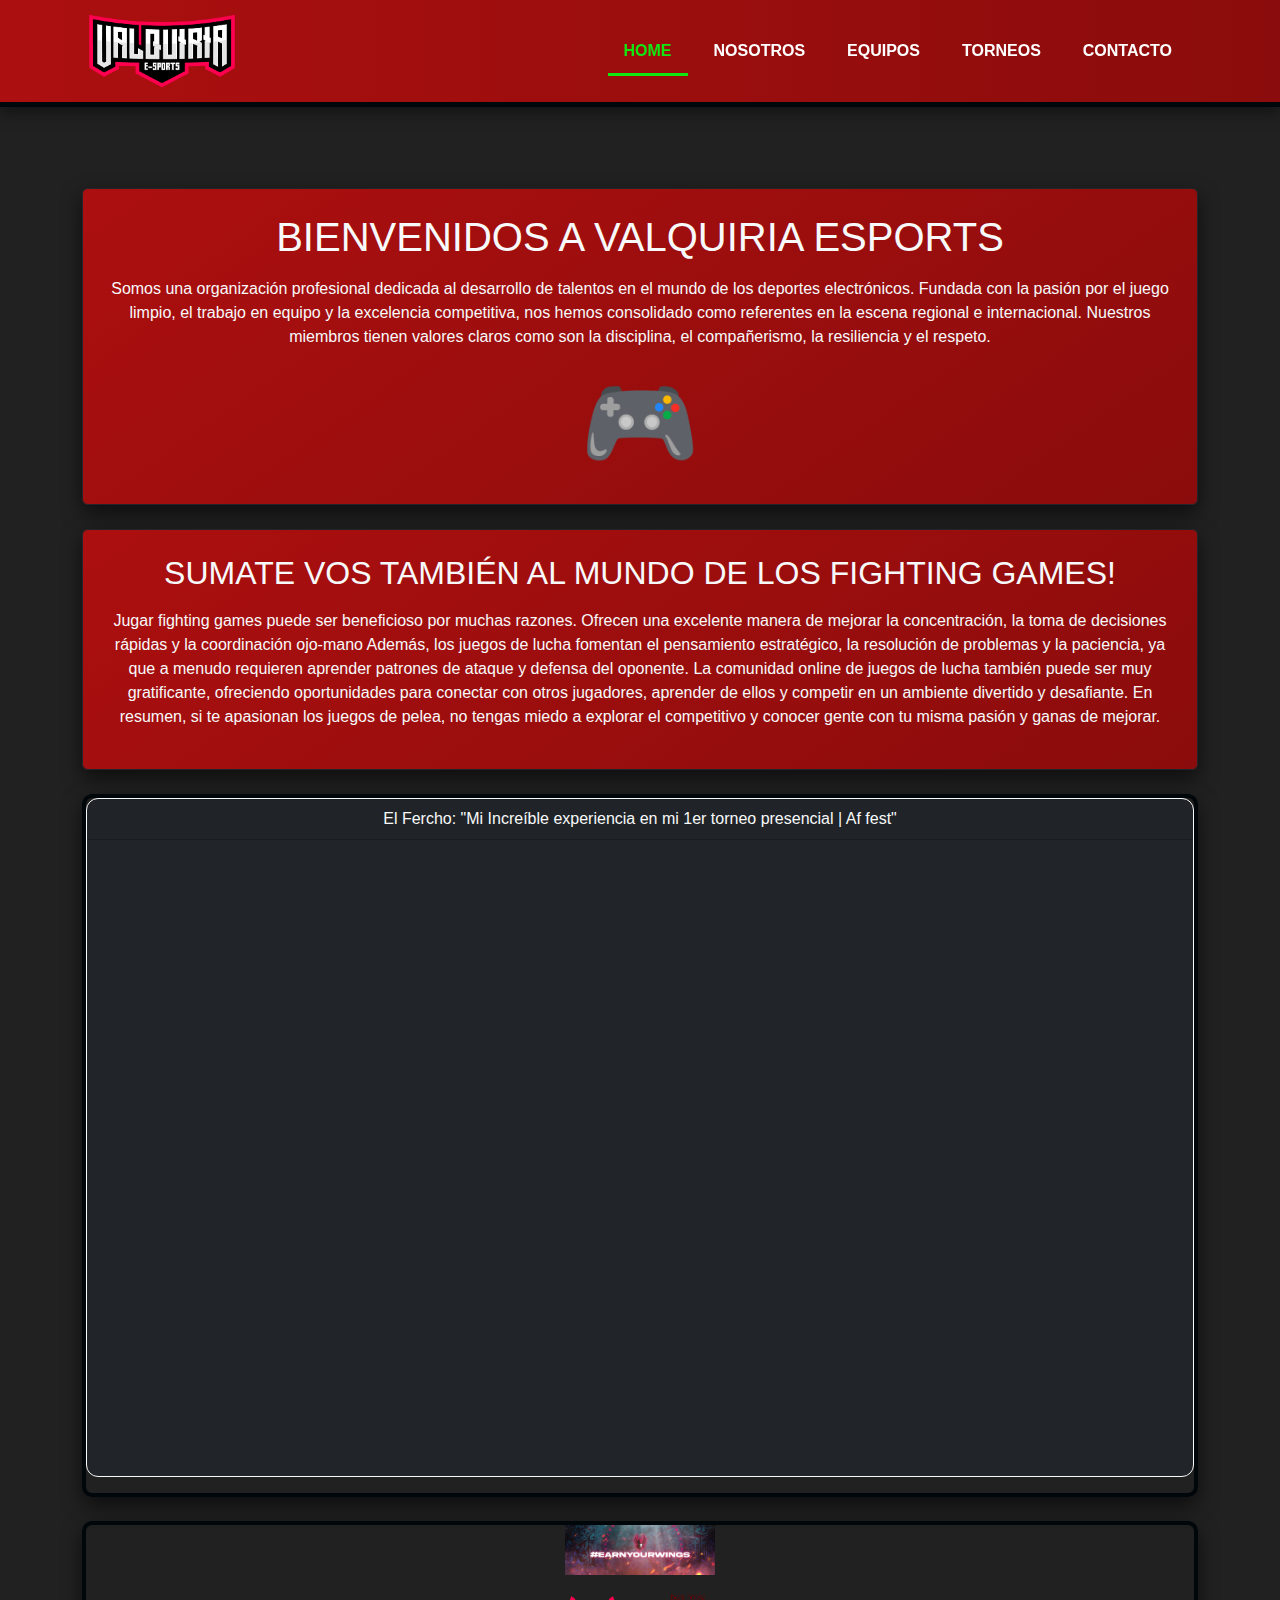
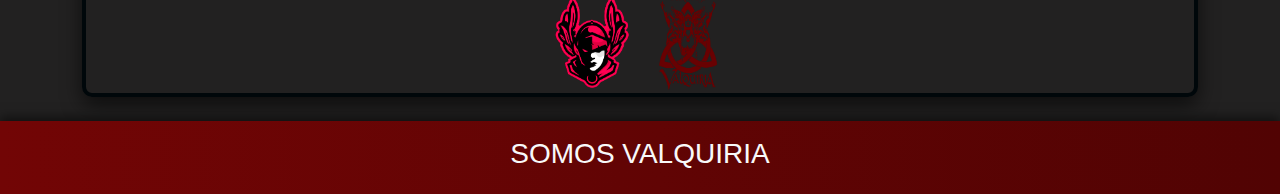
<file: index.html>
<!--PreEntrega1 | Muñoz-->

<!DOCTYPE html>
<html lang="es">

<head>
    <meta charset="UTF-8">
    <meta name="viewport" content="width=device-width, initial-scale=1.0">
    <title>HOME | Valquiria eSports</title>
    <link href="https://cdn.jsdelivr.net/npm/bootstrap@5.3.2/dist/css/bootstrap.min.css" rel="stylesheet">
    <link rel="stylesheet" href="assets/css/style.css">
</head>

<body>
    <header class="header">
        <div class="container d-flex justify-content-between align-items-center py-2">
            <img src="assets/img/valquiria-esports.png" class="header__logo" alt="logo">
            <nav>
                <ul class="nav header__nav">
                    <li class="nav-item"><a href="index.html" class="nav-link active">HOME</a></li>
                    <li class="nav-item"><a href="pages/nosotros.html" class="nav-link">NOSOTROS</a></li>
                    <li class="nav-item"><a href="pages/equipos.html" class="nav-link">EQUIPOS</a></li>
                    <li class="nav-item"><a href="pages/torneos.html" class="nav-link">TORNEOS</a></li>
                    <li class="nav-item"><a href="pages/contacto.html" class="nav-link">CONTACTO</a></li>
                </ul>
            </nav>
        </div>
    </header>

    <main class="main container mt-5">
        <section class="welcome-section text-center p-4 bg-danger rounded border border-dark mb-4">
            <h1 class="welcome-section__title text-light mb-3">BIENVENIDOS A VALQUIRIA ESPORTS</h1>
            <p class="welcome-section__text text-light">Somos una organización profesional dedicada al desarrollo de
                talentos en el mundo de los deportes electrónicos. Fundada con la pasión por el juego limpio, el trabajo
                en equipo y la excelencia competitiva, nos hemos consolidado como referentes en la escena regional e
                internacional. Nuestros miembros tienen valores claros como son la disciplina, el compañerismo, la
                resiliencia y el respeto.</p>
            <div class="joystick display-1">🎮</div>
        </section>

        <section class="call-to-action text-center p-4 bg-danger rounded border border-dark mb-4">
            <h2 class="text-light mb-3">SUMATE VOS TAMBIÉN AL MUNDO DE LOS FIGHTING GAMES!</h2>
            <p class="text-light">Jugar fighting games puede ser beneficioso por muchas razones. Ofrecen una excelente
                manera de mejorar la concentración, la toma de decisiones rápidas y la coordinación ojo-mano

                Además, los juegos de lucha fomentan el pensamiento estratégico, la resolución de problemas y la
                paciencia, ya que a menudo requieren aprender patrones de ataque y defensa del oponente.

                La comunidad online de juegos de lucha también puede ser muy gratificante, ofreciendo oportunidades para
                conectar con otros jugadores, aprender de ellos y competir en un ambiente divertido y desafiante.

                En resumen, si te apasionan los juegos de pelea, no tengas miedo a explorar el competitivo y conocer
                gente con tu misma pasión y ganas de mejorar.
            </p>
        </section>

        <section class="video-section mb-4">
            <div class="card bg-dark text-light border-light mb-3">
                <div class="card-header text-center">El Fercho: "Mi Increíble experiencia en mi 1er torneo presencial |
                    Af fest"</div>
                <div class="card-body d-flex justify-content-center">
                    <iframe class="video-section__iframe embed-responsive-item"
                        src="https://www.youtube.com/embed/mxL_XKcam5o?si=lq2s3P9UtLrnfNow" allowfullscreen></iframe>
                </div>
            </div>
        </section>

        <section class="logo-section text-center mb-4">
            <img src="assets/img/earnyourwings.png" alt="earnyourwings" class="logo-section__img mb-3">
            <div class="logos-finales d-flex justify-content-center gap-3">
                <img src="assets/img/valquiria-logo-png.png" alt="logo-final" class="logo-final-home">
                <img src="assets/img/beer-house-valquiria.png" alt="beer-house-valquiria" class="logo-final-home">
            </div>
        </section>
    </main>

    <footer class="footer bg-dark text-light py-3 text-center">
        <h3 class="footer__title">SOMOS VALQUIRIA</h3>
    </footer>
</body>

</html>
</file>
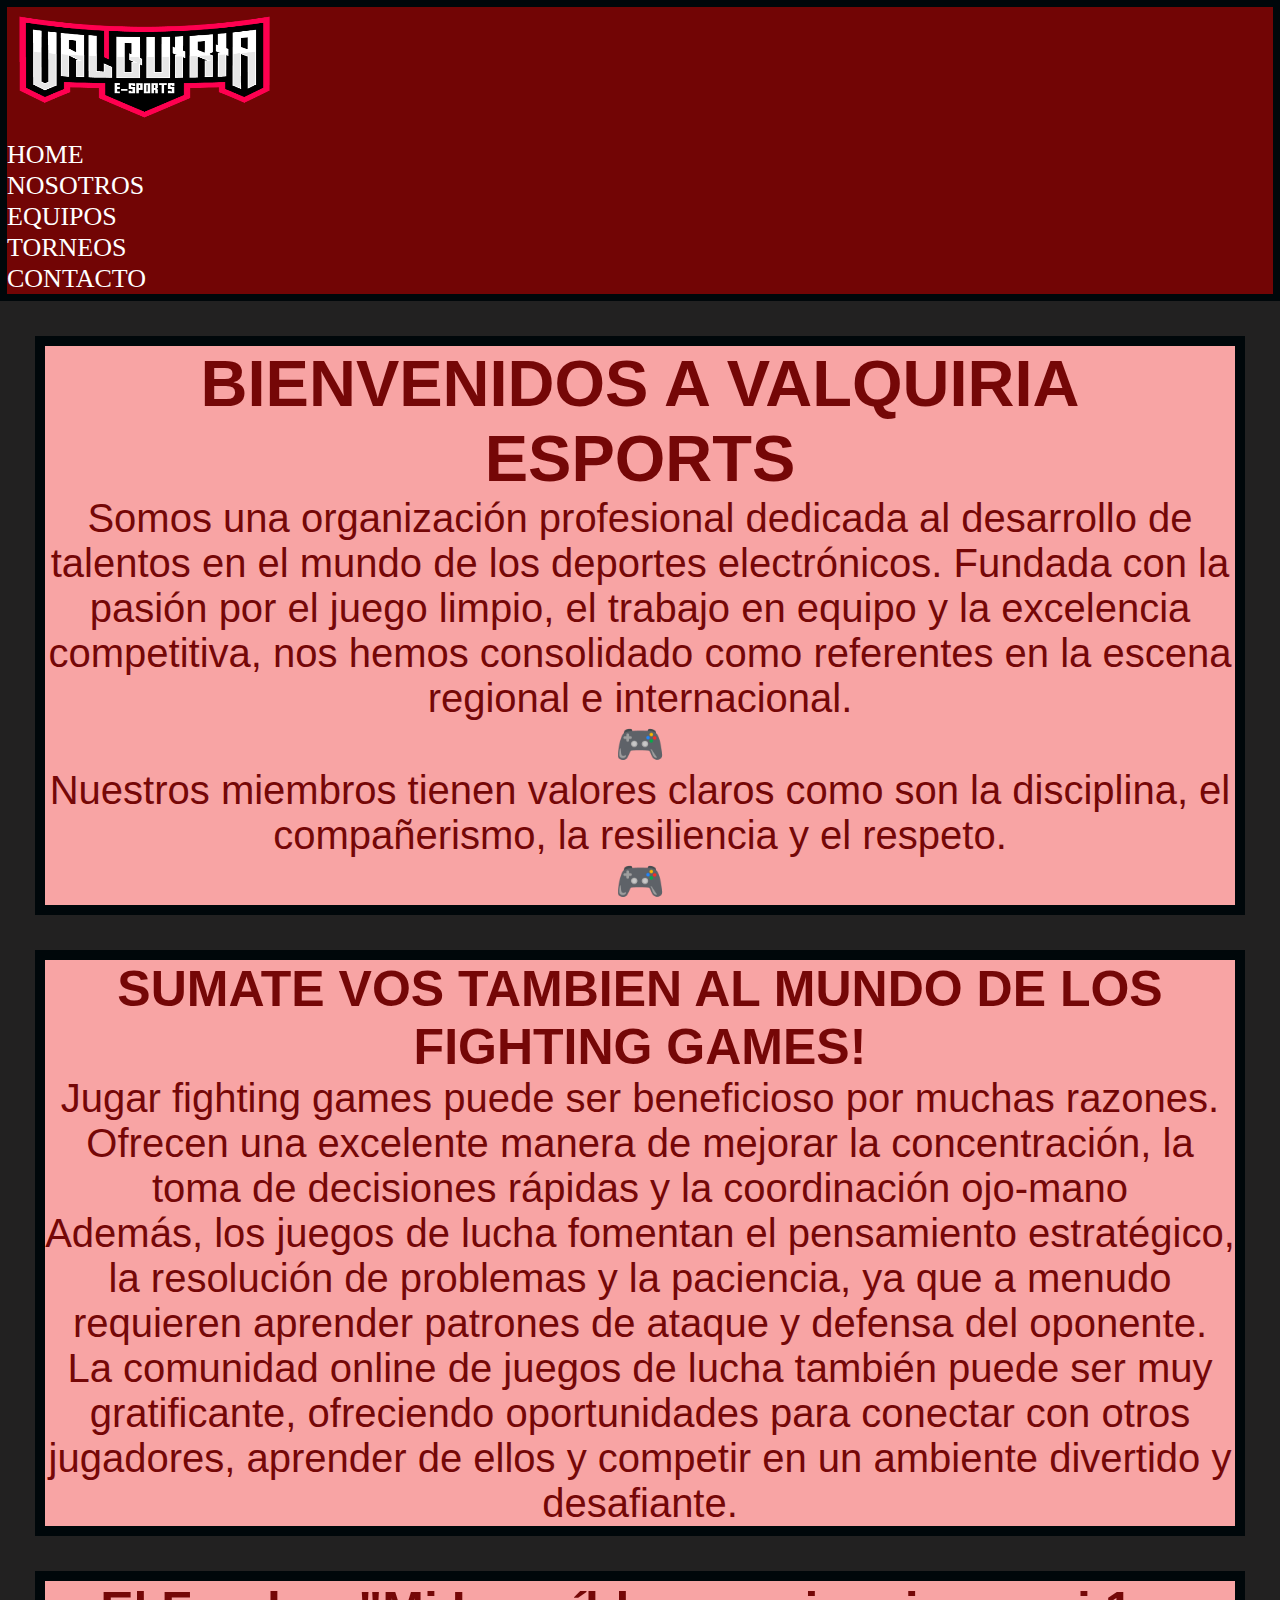
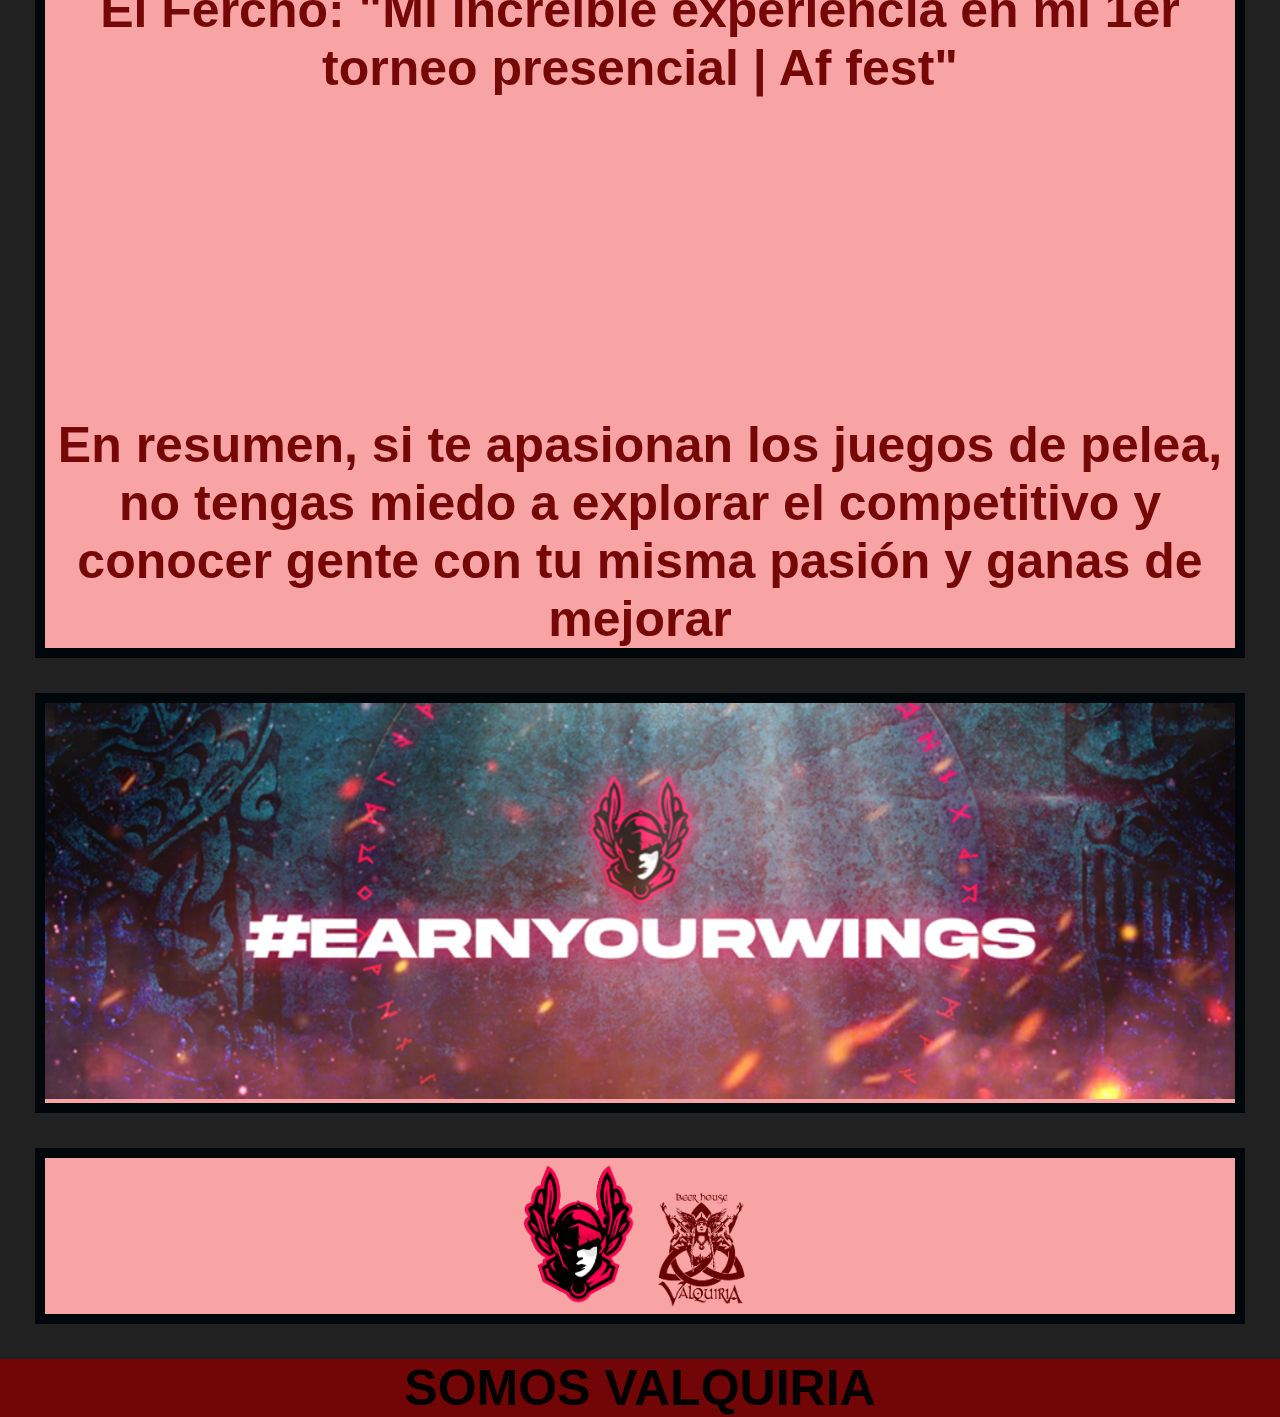
<file: Maquetado/index.html>
<!--PreEntrega1 | Muñoz-->

<!DOCTYPE html>
<html lang="es">
<head>
    <meta charset="UTF-8">
    <meta name="viewport" content="width=device-width, initial-scale=1.0">
    <title>HOME | Valquiria eSports</title>
    <link rel="stylesheet" href="assets/css/style.css">
</head>
<body>
<!--encabezado con logo-->
    <header class="encabezado">
            <div>
                <img src="assets/img/valquiria-esports.png" class="logo-inicio" alt="logo">
            </div>
            <nav>
                <ul class="linkinicio">
                <li><a href="index.html" class="active">HOME</a></li>
                <li><a href="pages/nosotros.html">NOSOTROS</a></li>
                <li><a href="pages/equipos.html">EQUIPOS</a></li>
                <li><a href="pages/torneos.html">TORNEOS</a></li>
                <li><a href="pages/contacto.html">CONTACTO</a></li>
            </ul>
        </nav>
    </header>

<!--contenido de la página-->
    <main>
        <section class="mensaje-de-bienvenida">
            <h1>BIENVENIDOS A VALQUIRIA ESPORTS</h1>
            <p>Somos una organización profesional dedicada al desarrollo de talentos en el mundo de los deportes electrónicos. Fundada con la pasión por el juego limpio, el trabajo en equipo y la excelencia competitiva, nos hemos consolidado como referentes en la escena regional e internacional.</p>
            <p>🎮</p>
            <p>Nuestros miembros tienen valores claros como son la disciplina, el compañerismo, la resiliencia y el respeto.</p>
            <p>🎮</p>
        </section>

<!--imagenes finales-->
        <section>
            <h2>SUMATE VOS TAMBIEN AL MUNDO DE LOS FIGHTING GAMES!</h2>
            <p>Jugar fighting games puede ser beneficioso por muchas razones. Ofrecen una excelente manera de mejorar la concentración, la toma de decisiones rápidas y la coordinación ojo-mano</p>
            <p>Además, los juegos de lucha fomentan el pensamiento estratégico, la resolución de problemas y la paciencia, ya que a menudo requieren aprender patrones de ataque y defensa del oponente.</p>
            <p>La comunidad online de juegos de lucha también puede ser muy gratificante, ofreciendo oportunidades para conectar con otros jugadores, aprender de ellos y competir en un ambiente divertido y desafiante.</p>
        </section>
        <section>
            <h3>El Fercho: "Mi Increíble experiencia en mi 1er torneo presencial | Af fest"</h3>
            <iframe width="560" height="315" src="https://www.youtube.com/embed/mxL_XKcam5o?si=lq2s3P9UtLrnfNow" title="YouTube video player" frameborder="0" allow="accelerometer; autoplay; clipboard-write; encrypted-media; gyroscope; picture-in-picture; web-share" referrerpolicy="strict-origin-when-cross-origin" allowfullscreen></iframe>
            <h3>En resumen, si te apasionan los juegos de pelea, no tengas miedo a explorar el competitivo y conocer gente con tu misma pasión y ganas de mejorar</h3>
        </section>
        <section>
            <img src="assets/img/earnyourwings.png" alt="earnyourwings" class="earnyourwings">
        </section>
        <section>
            <img src="assets/img/valquiria-logo-png.png" alt="logo-final" class="logo-final-home"> <img src="assets/img/beer-house-valquiria.png" alt="beer-house-valquiria" class="logo-final-home">
        </section>
    </main>

<!--final de pagina-->
    <footer>
        <div class="final-de-pagina">
            <h3>SOMOS VALQUIRIA</h3>
        </div>
    </footer>
</body>
</html>
</file>
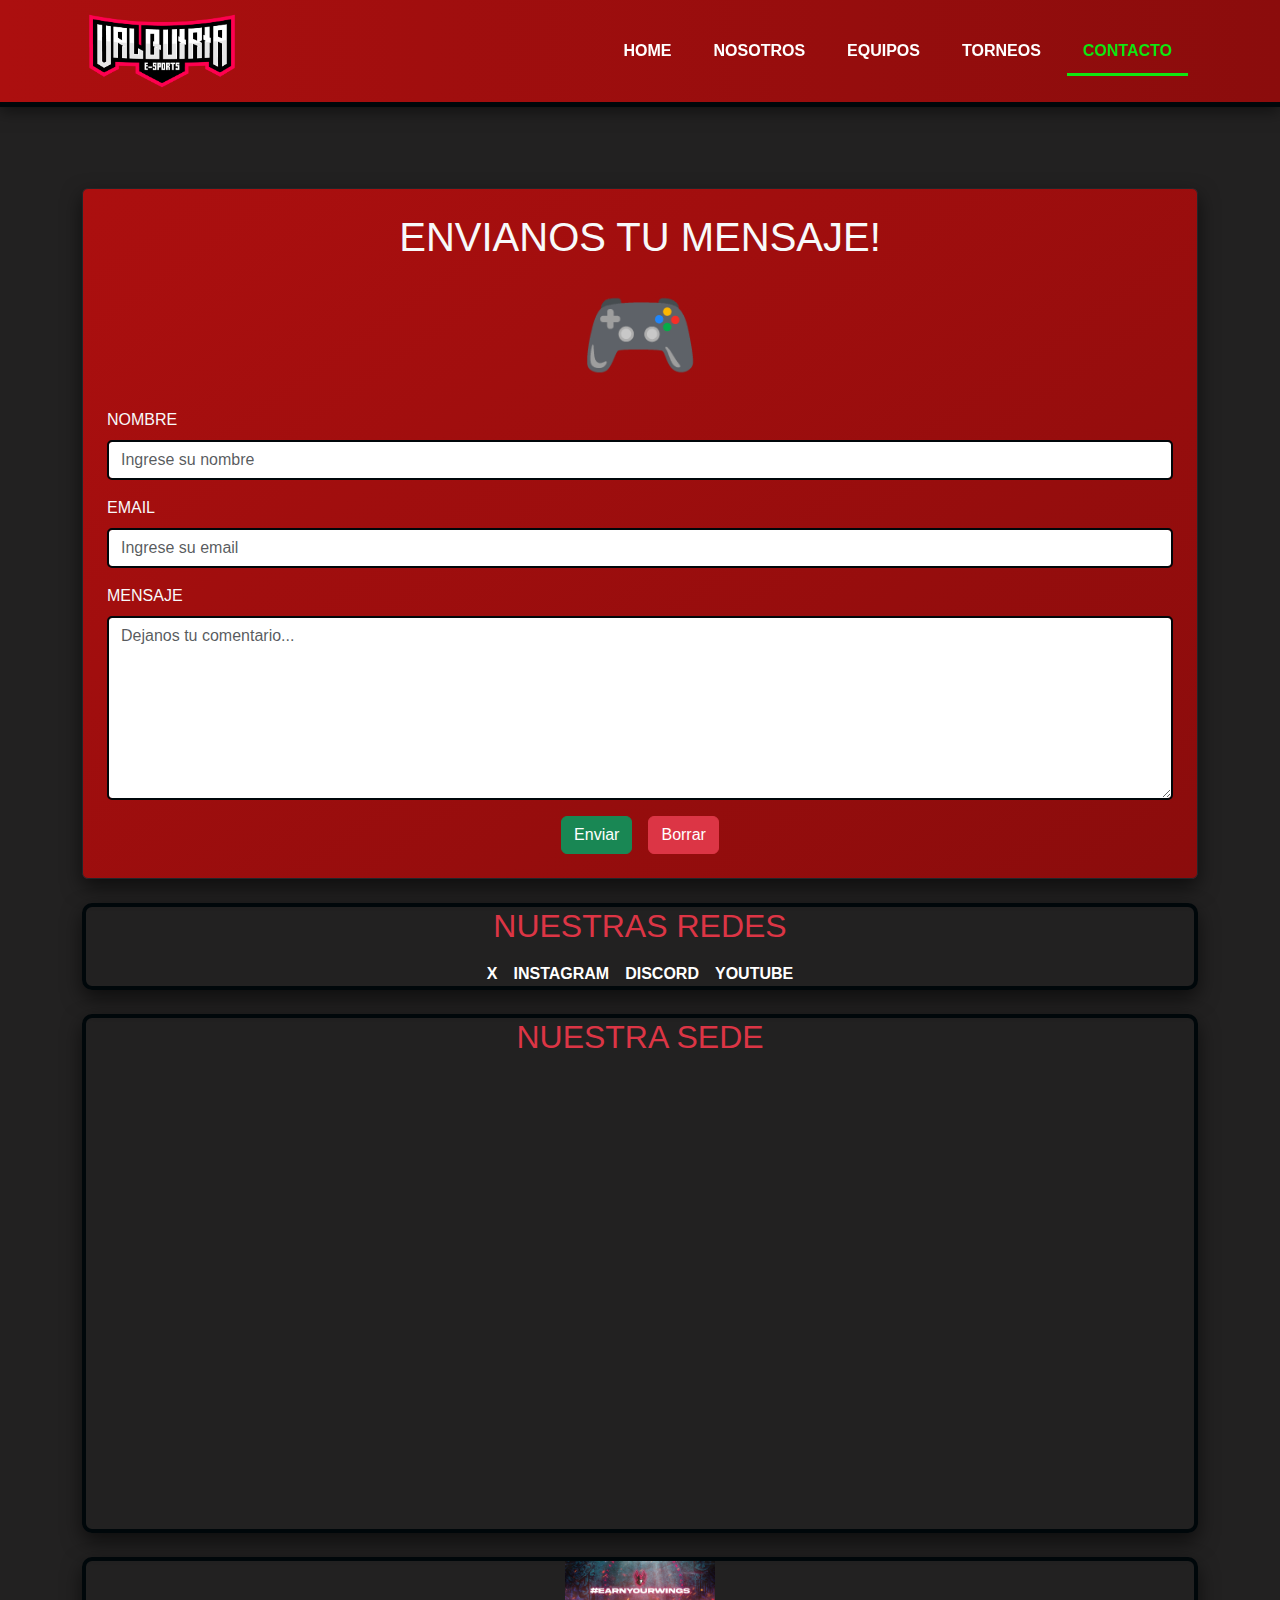
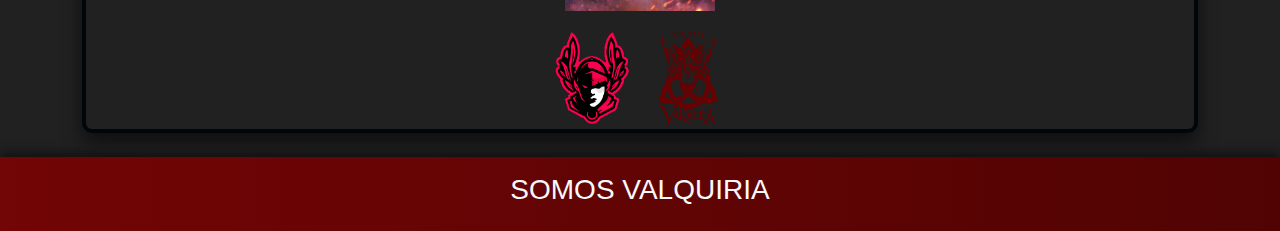
<file: pages/contacto.html>
<!--PreEntrega1 | Muñoz-->

<!DOCTYPE html>
<html lang="es">

<head>
    <meta charset="UTF-8">
    <meta name="viewport" content="width=device-width, initial-scale=1.0">
    <title>CONTACTO | Valquiria eSports</title>
    <link href="https://cdn.jsdelivr.net/npm/bootstrap@5.3.2/dist/css/bootstrap.min.css" rel="stylesheet">
    <link rel="stylesheet" href="../assets/css/style.css">
</head>

<body>
    <header class="header">
        <div class="container d-flex justify-content-between align-items-center py-2">
            <img src="../assets/img/valquiria-esports.png" class="header__logo" alt="logo">
            <nav>
                <ul class="nav header__nav">
                    <li class="nav-item"><a href="../index.html" class="nav-link">HOME</a></li>
                    <li class="nav-item"><a href="../pages/nosotros.html" class="nav-link">NOSOTROS</a></li>
                    <li class="nav-item"><a href="../pages/equipos.html" class="nav-link">EQUIPOS</a></li>
                    <li class="nav-item"><a href="../pages/torneos.html" class="nav-link">TORNEOS</a></li>
                    <li class="nav-item"><a href="../pages/contacto.html" class="nav-link active">CONTACTO</a></li>
                </ul>
            </nav>
        </div>
    </header>

    <main class="main container mt-5">
        <section class="contact-form-section mb-4 p-4 bg-danger rounded border border-dark text-light">
            <h1 class="text-center mb-3">ENVIANOS TU MENSAJE!</h1>
            <div class="joystick display-1 text-center mb-3">🎮</div>
            <form class="formulario">
                <div class="mb-3">
                    <label for="nom" class="form-label">NOMBRE</label>
                    <input type="text" id="nom" class="form-control" placeholder="Ingrese su nombre" required>
                </div>
                <div class="mb-3">
                    <label for="correo" class="form-label">EMAIL</label>
                    <input type="email" id="correo" class="form-control" placeholder="Ingrese su email" required>
                </div>
                <div class="mb-3">
                    <label for="msg" class="form-label">MENSAJE</label>
                    <textarea id="msg" class="form-control" rows="7" placeholder="Dejanos tu comentario..."
                        required></textarea>
                </div>
                <div class="d-flex justify-content-center gap-3">
                    <button type="submit" class="btn btn-success">Enviar</button>
                    <button type="reset" class="btn btn-danger">Borrar</button>
                </div>
            </form>
        </section>

        <section class="social-section mb-4 text-center">
            <h2 class="mb-3 text-danger">NUESTRAS REDES</h2>
            <div class="redes d-flex justify-content-center gap-3 flex-wrap">
                <a href="https://x.com/ValquiriaGames" target="_blank">X</a>
                <a href="https://www.instagram.com/valquiriaesportsarg/" target="_blank">INSTAGRAM</a>
                <a href="https://discord.com/invite/cMP5bcaze4" target="_blank">DISCORD</a>
                <a href="https://www.youtube.com/c/ValquiriaeSportsArgentina" target="_blank">YOUTUBE</a>
            </div>
        </section>

        <section class="map-section mb-4">
            <h2 class="text-center text-danger mb-3">NUESTRA SEDE</h2>
            <iframe
                src="https://www.google.com/maps/embed?pb=!1m18!1m12!1m3!1d3405.0460974270345!2d-64.19866962350969!3d-31.412855996082143!2m3!1f0!2f0!3f0!3m2!1i1024!2i768!4f13.1!3m3!1m2!1s0x9432a27fb306c253%3A0xc44009bbf623899d!2sValquiria%20Beer%20House!5e0!3m2!1ses!2sar!4v1753289921254!5m2!1ses!2sar"
                width="100%" height="450" style="border:0;" allowfullscreen="" loading="lazy"></iframe>
        </section>

        <section class="logo-section text-center mb-4">
            <img src="../assets/img/earnyourwings.png" class="logo-section__img mb-3">
            <div class="logos-finales d-flex justify-content-center gap-3">
                <img src="../assets/img/valquiria-logo-png.png" class="logo-final-home">
                <img src="../assets/img/beer-house-valquiria.png" class="logo-final-home">
            </div>
        </section>
    </main>

    <footer class="footer bg-dark text-light py-3 text-center">
        <h3 class="footer__title">SOMOS VALQUIRIA</h3>
    </footer>
</body>

</html>
</file>
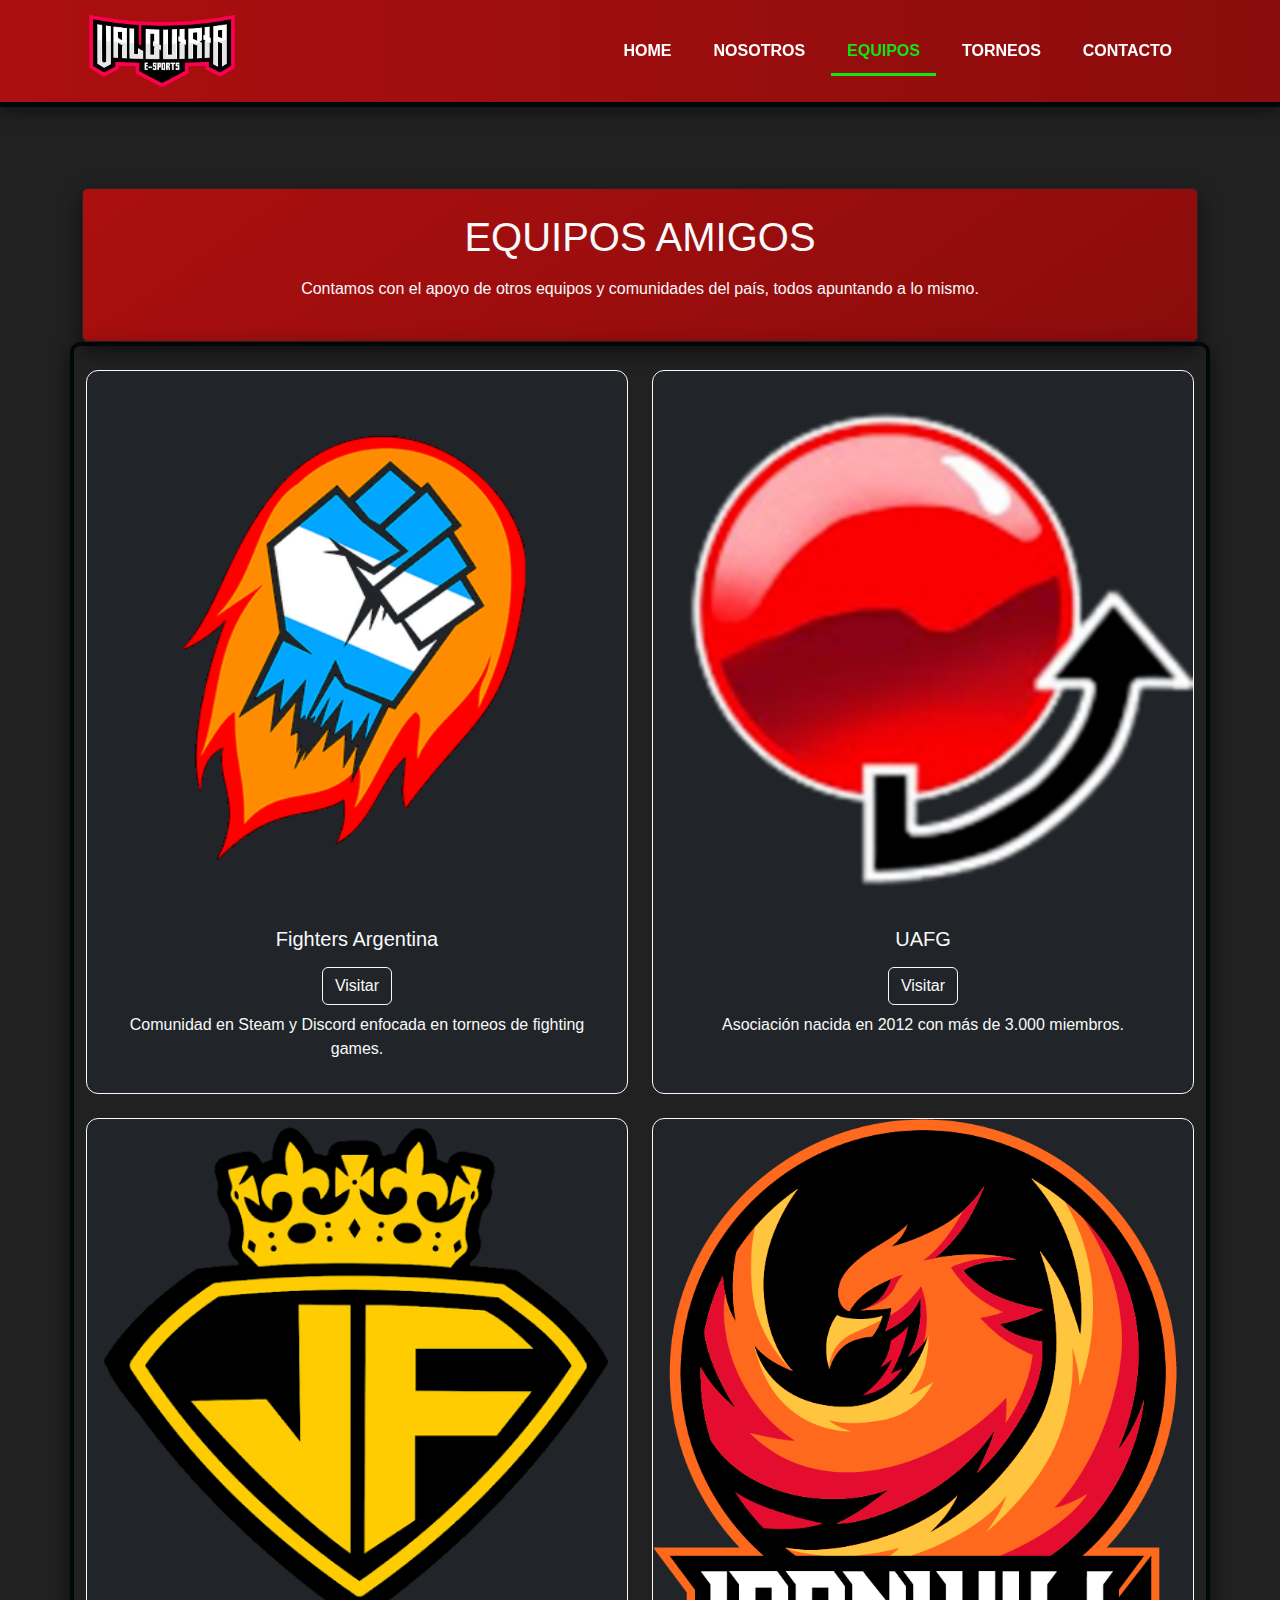
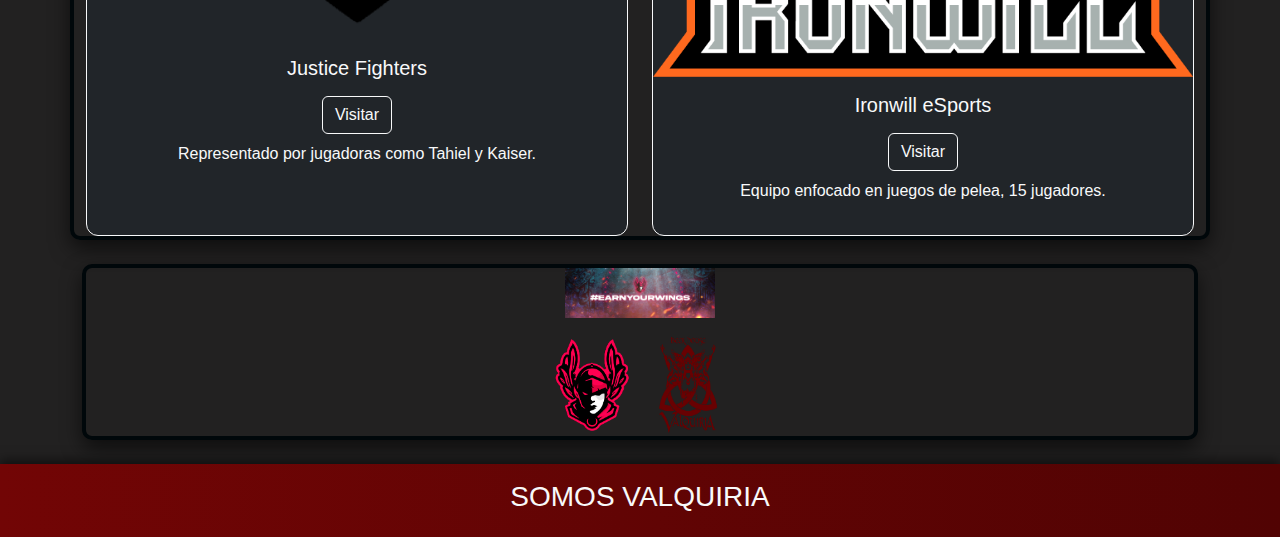
<file: pages/equipos.html>
<!--PreEntrega1 | Muñoz-->

<!DOCTYPE html>
<html lang="es">

<head>
    <meta charset="UTF-8">
    <meta name="viewport" content="width=device-width, initial-scale=1.0">
    <title>EQUIPOS | Valquiria eSports</title>
    <link href="https://cdn.jsdelivr.net/npm/bootstrap@5.3.2/dist/css/bootstrap.min.css" rel="stylesheet">
    <link rel="stylesheet" href="../assets/css/style.css">
</head>

<body>
    <header class="header">
        <div class="container d-flex justify-content-between align-items-center py-2">
            <img src="../assets/img/valquiria-esports.png" class="header__logo" alt="logo">
            <nav>
                <ul class="nav header__nav">
                    <li class="nav-item"><a href="../index.html" class="nav-link">HOME</a></li>
                    <li class="nav-item"><a href="../pages/nosotros.html" class="nav-link">NOSOTROS</a></li>
                    <li class="nav-item"><a href="../pages/equipos.html" class="nav-link active">EQUIPOS</a></li>
                    <li class="nav-item"><a href="../pages/torneos.html" class="nav-link">TORNEOS</a></li>
                    <li class="nav-item"><a href="../pages/contacto.html" class="nav-link">CONTACTO</a></li>
                </ul>
            </nav>
        </div>
    </header>

    <main class="main container mt-5">
        <section class="teams-intro text-center p-4 bg-danger rounded border border-dark text-light mb-4">
            <h1 class="mb-3">EQUIPOS AMIGOS</h1>
            <p>Contamos con el apoyo de otros equipos y comunidades del país, todos apuntando a lo mismo.</p>
        </section>

        <section class="team-cards row row-cols-1 row-cols-md-2 g-4 mb-4">
            <div class="col">
                <div class="card bg-dark text-light border-light h-100 d-flex align-items-center">
                    <img src="../assets/img/fighters-logo.png" class="card-img-top team-cards__logo"
                        alt="Fighters Argentina">
                    <div class="card-body text-center">
                        <h5 class="card-title">Fighters Argentina</h5>
                        <a href="https://x.com/FightersArg" target="_blank"
                            class="btn btn-outline-light mt-2">Visitar</a>
                        <p class="mt-2">Comunidad en Steam y Discord enfocada en torneos de fighting games.</p>
                    </div>
                </div>
            </div>

            <div class="col">
                <div class="card bg-dark text-light border-light h-100 d-flex align-items-center">
                    <img src="../assets/img/uafg-logo.png" class="card-img-top team-cards__logo" alt="UAFG">
                    <div class="card-body text-center">
                        <h5 class="card-title">UAFG</h5>
                        <a href="https://x.com/UAFG_AR" target="_blank" class="btn btn-outline-light mt-2">Visitar</a>
                        <p class="mt-2">Asociación nacida en 2012 con más de 3.000 miembros.</p>
                    </div>
                </div>
            </div>

            <div class="col">
                <div class="card bg-dark text-light border-light h-100 d-flex align-items-center">
                    <img src="../assets/img/justice-fighters-logo.png" class="card-img-top team-cards__logo"
                        alt="Justice Fighters">
                    <div class="card-body text-center">
                        <h5 class="card-title">Justice Fighters</h5>
                        <a href="https://x.com/jfightersok" target="_blank"
                            class="btn btn-outline-light mt-2">Visitar</a>
                        <p class="mt-2">Representado por jugadoras como Tahiel y Kaiser.</p>
                    </div>
                </div>
            </div>

            <div class="col">
                <div class="card bg-dark text-light border-light h-100 d-flex align-items-center">
                    <img src="../assets/img/ironwill-logo.png" class="card-img-top team-cards__logo"
                        alt="Ironwill eSports">
                    <div class="card-body text-center">
                        <h5 class="card-title">Ironwill eSports</h5>
                        <a href="https://x.com/IronwilleSports" target="_blank"
                            class="btn btn-outline-light mt-2">Visitar</a>
                        <p class="mt-2">Equipo enfocado en juegos de pelea, 15 jugadores.</p>
                    </div>
                </div>
            </div>
        </section>

        <section class="logo-section text-center mb-4">
            <img src="../assets/img/earnyourwings.png" class="logo-section__img mb-3">
            <div class="logos-finales d-flex justify-content-center gap-3">
                <img src="../assets/img/valquiria-logo-png.png" class="logo-final-home">
                <img src="../assets/img/beer-house-valquiria.png" class="logo-final-home">
            </div>
        </section>
    </main>

    <footer class="footer bg-dark text-light py-3 text-center">
        <h3 class="footer__title">SOMOS VALQUIRIA</h3>
    </footer>
</body>

</html>
</file>
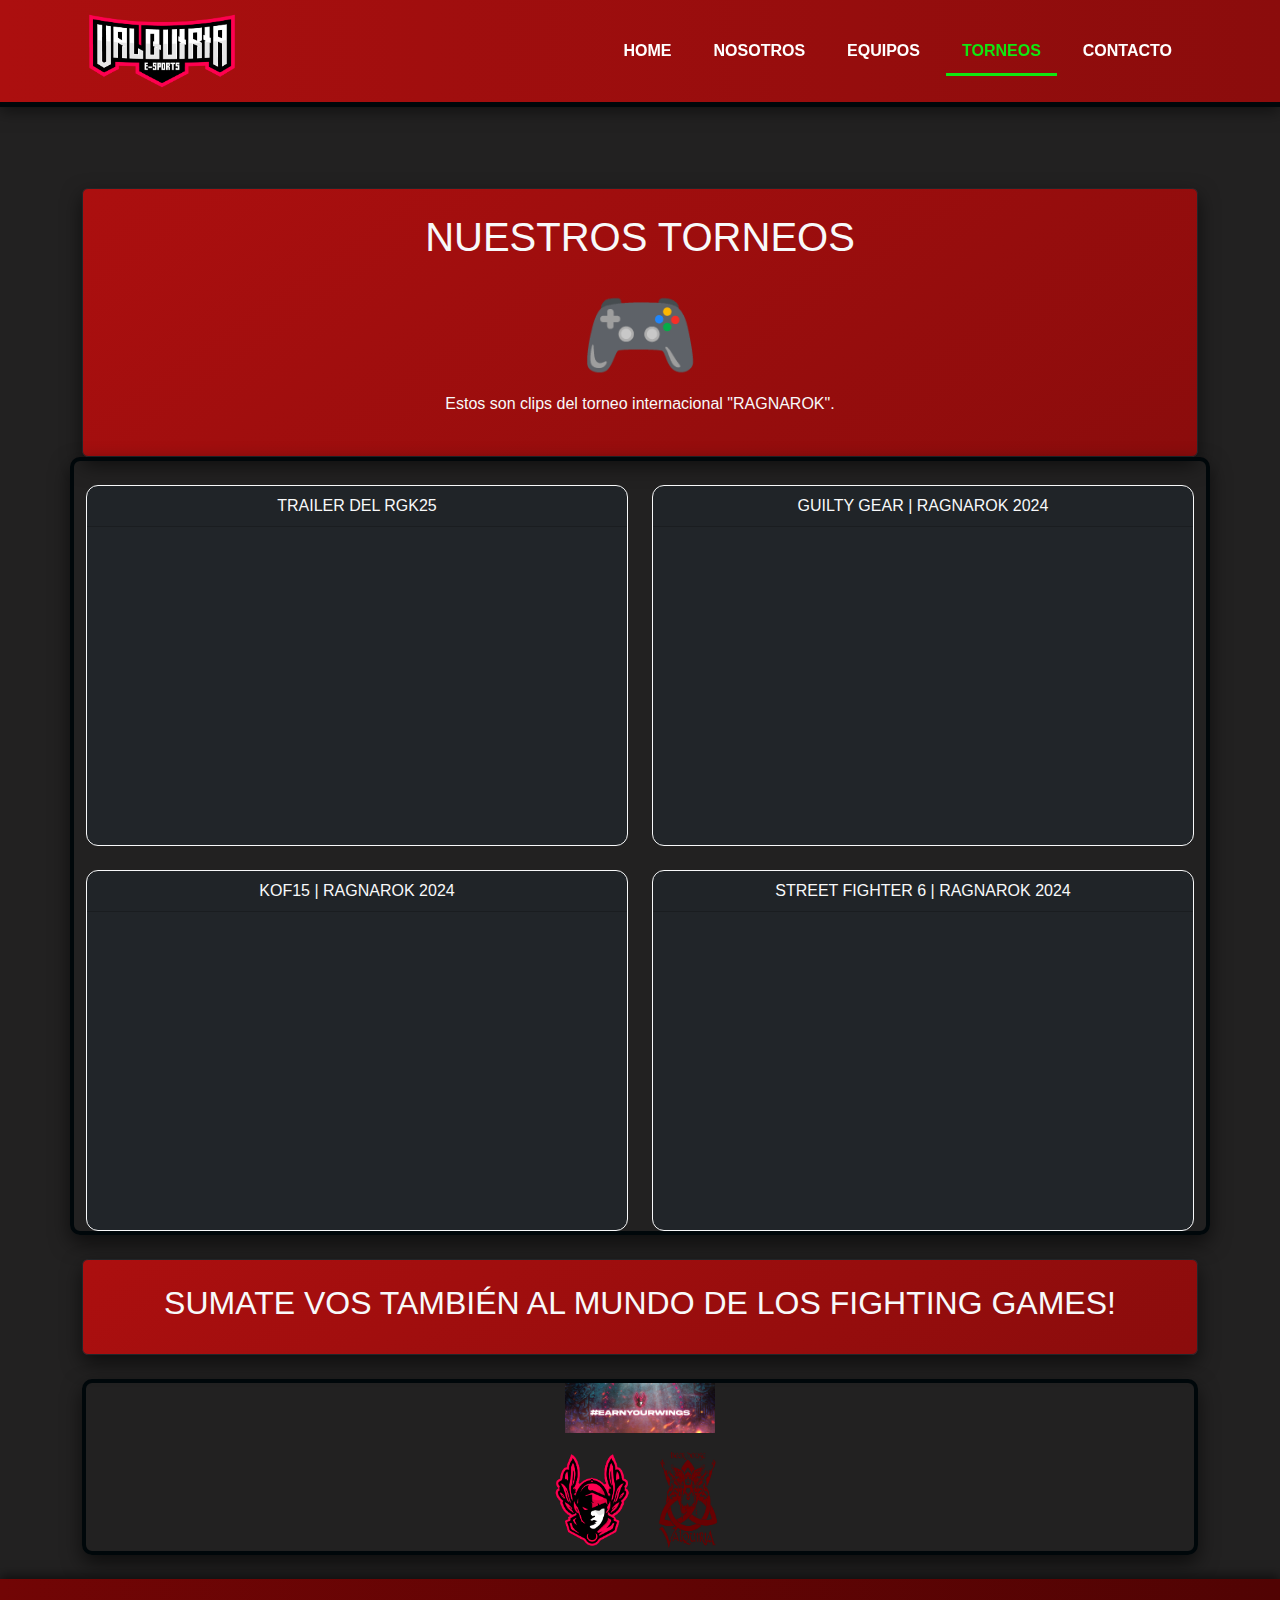
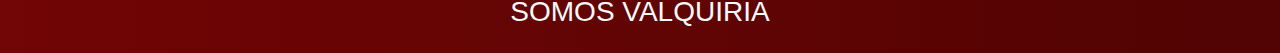
<file: pages/torneos.html>
<!--PreEntrega1 | Muñoz-->

<!DOCTYPE html>
<html lang="es">

<head>
    <meta charset="UTF-8">
    <meta name="viewport" content="width=device-width, initial-scale=1.0">
    <title>TORNEOS | Valquiria eSports</title>
    <link href="https://cdn.jsdelivr.net/npm/bootstrap@5.3.2/dist/css/bootstrap.min.css" rel="stylesheet">
    <link rel="stylesheet" href="../assets/css/style.css">
</head>

<body>
    <header class="header">
        <div class="container d-flex justify-content-between align-items-center py-2">
            <img src="../assets/img/valquiria-esports.png" class="header__logo" alt="logo">
            <nav>
                <ul class="nav header__nav">
                    <li class="nav-item"><a href="../index.html" class="nav-link">HOME</a></li>
                    <li class="nav-item"><a href="../pages/nosotros.html" class="nav-link">NOSOTROS</a></li>
                    <li class="nav-item"><a href="../pages/equipos.html" class="nav-link">EQUIPOS</a></li>
                    <li class="nav-item"><a href="../pages/torneos.html" class="nav-link active">TORNEOS</a></li>
                    <li class="nav-item"><a href="../pages/contacto.html" class="nav-link">CONTACTO</a></li>
                </ul>
            </nav>
        </div>
    </header>

    <main class="main container mt-5">
        <section class="intro-torneos text-center p-4 bg-danger rounded border border-dark text-light mb-4">
            <h1 class="mb-3">NUESTROS TORNEOS</h1>
            <div class="joystick display-1">🎮</div>
            <p>Estos son clips del torneo internacional "RAGNAROK".</p>
        </section>

        <section class="torneos-videos row row-cols-1 row-cols-md-2 g-4 mb-4">
            <div class="col">
                <div class="card bg-dark text-light border-light">
                    <div class="card-header text-center">TRAILER DEL RGK25</div>
                    <div class="card-body d-flex justify-content-center">
                        <iframe class="video-section__iframe embed-responsive-item"
                            src="https://www.youtube.com/embed/xGpCdiNdtJs" allowfullscreen></iframe>
                    </div>
                </div>
            </div>
            <div class="col">
                <div class="card bg-dark text-light border-light">
                    <div class="card-header text-center">GUILTY GEAR | RAGNAROK 2024</div>
                    <div class="card-body d-flex justify-content-center">
                        <iframe class="video-section__iframe embed-responsive-item"
                            src="https://www.youtube.com/embed/bsk1-pinDnE" allowfullscreen></iframe>
                    </div>
                </div>
            </div>
            <div class="col">
                <div class="card bg-dark text-light border-light">
                    <div class="card-header text-center">KOF15 | RAGNAROK 2024</div>
                    <div class="card-body d-flex justify-content-center">
                        <iframe class="video-section__iframe embed-responsive-item"
                            src="https://www.youtube.com/embed/j3KZdpaTuYg" allowfullscreen></iframe>
                    </div>
                </div>
            </div>
            <div class="col">
                <div class="card bg-dark text-light border-light">
                    <div class="card-header text-center">STREET FIGHTER 6 | RAGNAROK 2024</div>
                    <div class="card-body d-flex justify-content-center">
                        <iframe class="video-section__iframe embed-responsive-item"
                            src="https://www.youtube.com/embed/amIGyjOEokc" allowfullscreen></iframe>
                    </div>
                </div>
            </div>
        </section>

        <section class="call-to-action text-center p-4 bg-danger rounded border border-dark mb-4">
            <h2 class="text-light">SUMATE VOS TAMBIÉN AL MUNDO DE LOS FIGHTING GAMES!</h2>
        </section>

        <section class="logo-section text-center mb-4">
            <img src="../assets/img/earnyourwings.png" class="logo-section__img mb-3">
            <div class="logos-finales d-flex justify-content-center gap-3">
                <img src="../assets/img/valquiria-logo-png.png" class="logo-final-home">
                <img src="../assets/img/beer-house-valquiria.png" class="logo-final-home">
            </div>
        </section>
    </main>

    <footer class="footer bg-dark text-light py-3 text-center">
        <h3 class="footer__title">SOMOS VALQUIRIA</h3>
    </footer>
</body>

</html>
</file>
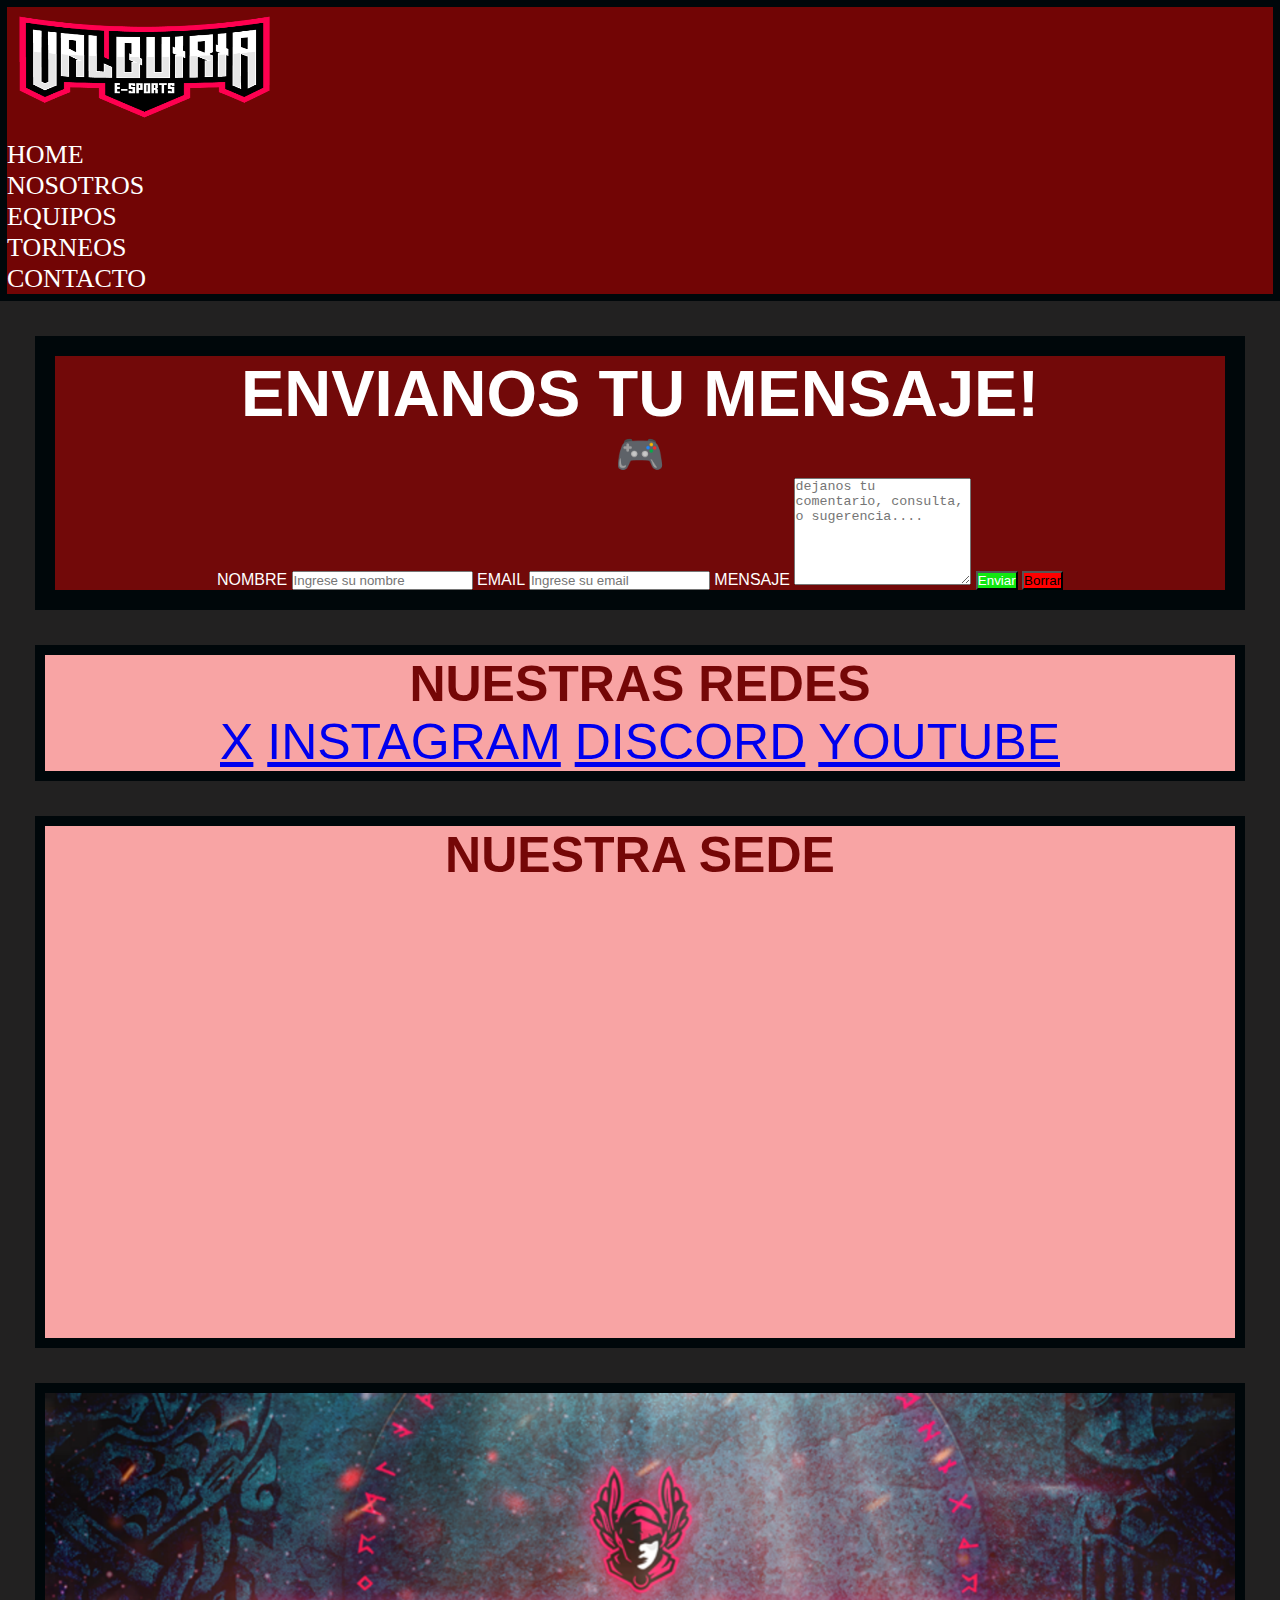
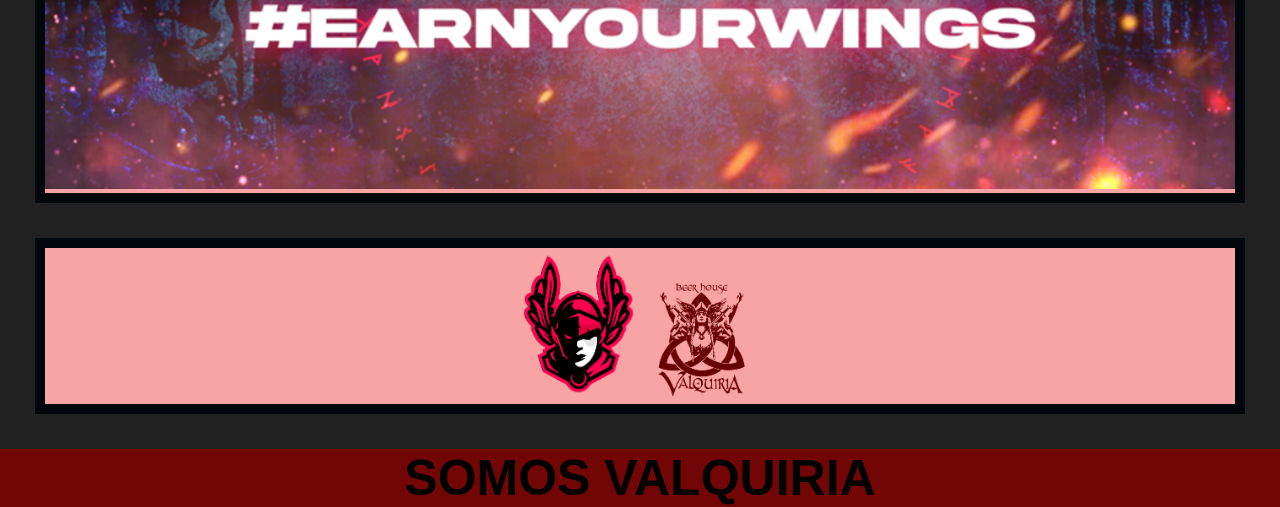
<file: Maquetado/pages/contacto.html>
<!--PreEntrega1 | Muñoz-->

<!DOCTYPE html>
<html lang="es">
<head>
    <meta charset="UTF-8">
    <meta name="viewport" content="width=device-width, initial-scale=1.0">
    <title>CONTACTO | Valquiria eSports</title>
    <link rel="stylesheet" href="../assets/css/style.css">
</head>
<body>
<!--encabezado con logo-->
    <header class="encabezado">
            <div>
                <img src="../assets/img/valquiria-esports.png" class="logo-inicio" alt="logo">
            </div>
            <nav>
                <ul class="linkinicio">
                <li><a href="../index.html">HOME</a></li>
                <li><a href="../pages/nosotros.html">NOSOTROS</a></li>
                <li><a href="../pages/equipos.html">EQUIPOS</a></li>
                <li><a href="../pages/torneos.html">TORNEOS</a></li>
                <li><a href="../pages/contacto.html" class="active">CONTACTO</a></li>
            </ul>
        </nav>
    </header>

<!--contenido de la página-->
    <main>
        <section class="mensaje-de-bienvenida">
            <form class="formulario" action="" action="" method="POST">
            <h1>ENVIANOS TU MENSAJE!</h1>
            <P>🎮</P>
            <label for="nom">NOMBRE</label>
            <input type="text" name="nom"  id="nom"  placeholder="Ingrese su nombre"  required   />
            
            <label for="correo">EMAIL</label>
            <input type="email" name="correo" id="correo" placeholder="Ingrese su email" required  />
            
            <label for="msg">MENSAJE</label>
            <textarea  name="msg"  placeholder="dejanos tu comentario, consulta, o sugerencia...."  rows="7"  required></textarea>
            
            <button class="guardar" type="submit" name="submit"> Enviar    </button>
            <button class="cancelar" type="reset" name="reset">  Borrar  </button>
            </form>
        </section>

        <section>
            <h2>NUESTRAS REDES</h2>
            <div class="redes">
                <a href="https://x.com/ValquiriaGames" target="_blank">X</a>
                <a href="https://www.instagram.com/valquiriaesportsarg/" target="_blank">INSTAGRAM</a>
                <a href="https://discord.com/invite/cMP5bcaze4" target="_blank">DISCORD</a>
                <a href="https://www.youtube.com/c/ValquiriaeSportsArgentina" target="_blank">YOUTUBE</a>
            </div>
        </section>

<!--imagenes finales-->
        <section>
            <h2>NUESTRA SEDE</h2>
            <iframe src="https://www.google.com/maps/embed?pb=!1m18!1m12!1m3!1d3405.0460974270345!2d-64.19866962350969!3d-31.412855996082143!2m3!1f0!2f0!3f0!3m2!1i1024!2i768!4f13.1!3m3!1m2!1s0x9432a27fb306c253%3A0xc44009bbf623899d!2sValquiria%20Beer%20House!5e0!3m2!1ses!2sar!4v1753289921254!5m2!1ses!2sar" width="600" height="450" style="border:0;" allowfullscreen="" loading="lazy" referrerpolicy="no-referrer-when-downgrade"></iframe>
        </section>
        <section>
            <img src="../assets/img/earnyourwings.png" alt="earnyourwings" class="earnyourwings">
        </section>
        <section>
            <img src="../assets/img/valquiria-logo-png.png" alt="logo-final" class="logo-final-home"> <img src="../assets/img/beer-house-valquiria.png" alt="beer-house-valquiria" class="logo-final-home">
        </section>
    </main>

<!--final de pagina-->
    <footer>
        <div class="final-de-pagina">
            <h3>SOMOS VALQUIRIA</h3>
        </div>
    </footer>
</body>
</html>
</file>
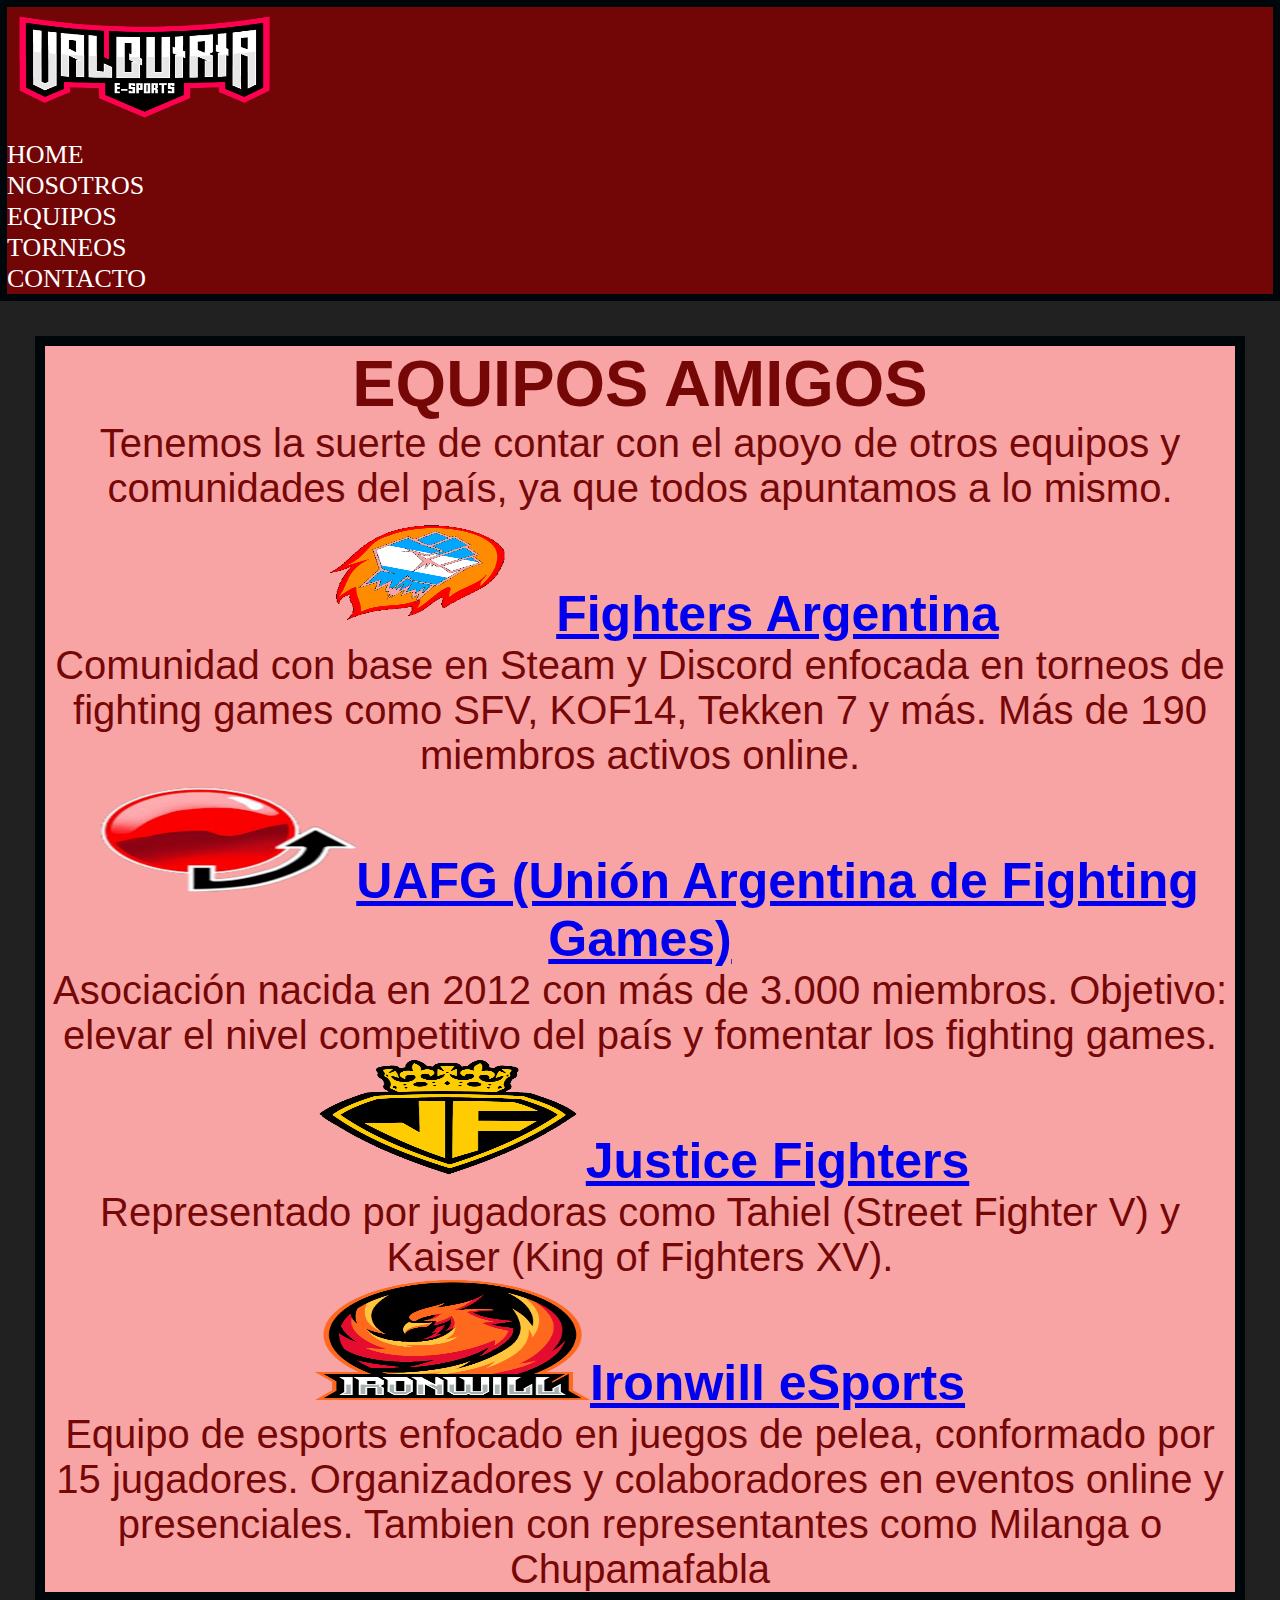
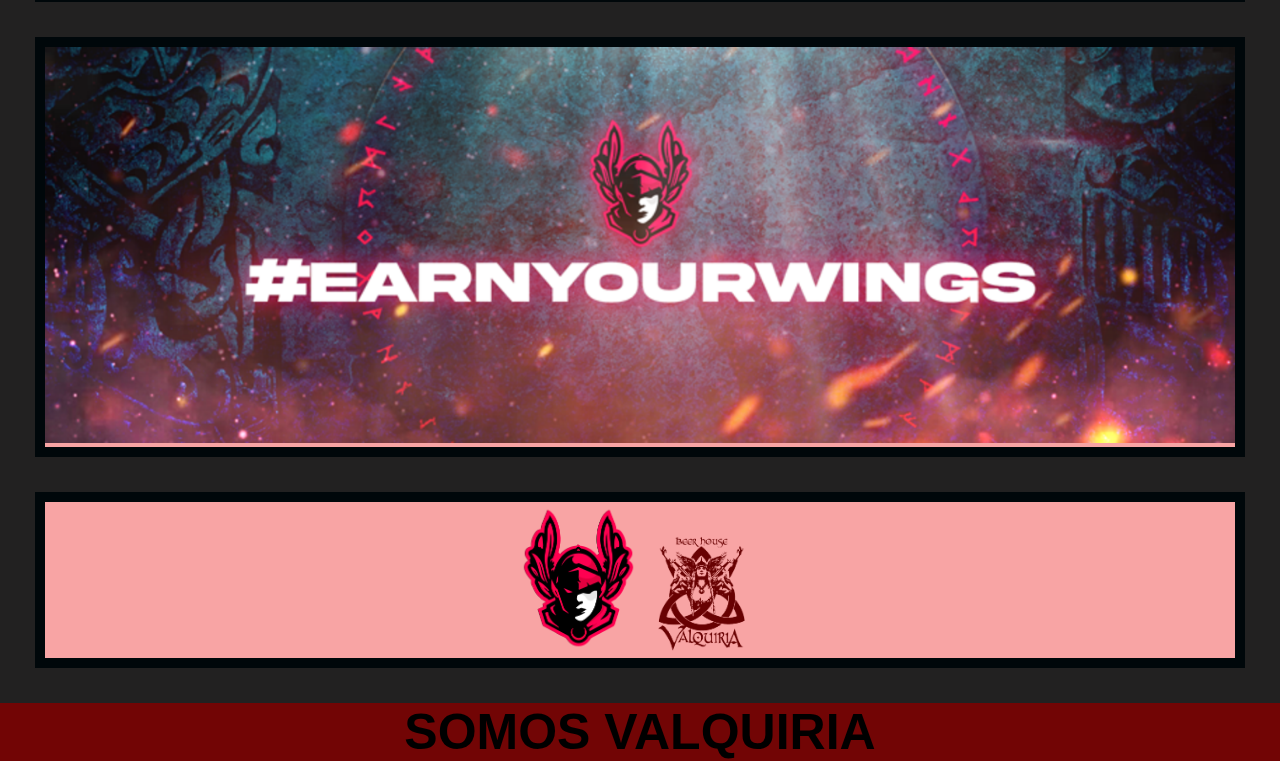
<file: Maquetado/pages/equipos.html>
<!--PreEntrega1 | Muñoz-->

<!DOCTYPE html>
<html lang="es">
<head>
    <meta charset="UTF-8">
    <meta name="viewport" content="width=device-width, initial-scale=1.0">
    <title>EQUIPOS | Valquiria eSports</title>
    <link rel="stylesheet" href="../assets/css/style.css">
</head>
<body>
<!--encabezado con logo-->
    <header class="encabezado">
            <div>
                <img src="../assets/img/valquiria-esports.png" class="logo-inicio" alt="logo">
            </div>
            <nav>
                <ul class="linkinicio">
                <li><a href="../index.html">HOME</a></li>
                <li><a href="../pages/nosotros.html">NOSOTROS</a></li>
                <li><a href="../pages/equipos.html" class="active">EQUIPOS</a></li>
                <li><a href="../pages/torneos.html">TORNEOS</a></li>
                <li><a href="../pages/contacto.html">CONTACTO</a></li>
            </ul>
        </nav>
    </header>

<!--contenido de la página-->
    <main>
        <section class="mensaje-de-bienvenida">
            <h1>EQUIPOS AMIGOS</h1>
            <p>Tenemos la suerte de contar con el apoyo de otros equipos y comunidades del país, ya que todos apuntamos a lo mismo.</p>
            <h2><img src="../assets/img/fighters-logo.png" class="logo-inicio" alt="logo"><a href="https://x.com/FightersArg?ref_src=twsrc%5Egoogle%7Ctwcamp%5Eserp%7Ctwgr%5Eauthor" target="_blank">Fighters Argentina</a></h2>
            <p>Comunidad con base en Steam y Discord enfocada en torneos de fighting games como SFV, KOF14, Tekken 7 y más. Más de 190 miembros activos online.</p>
            <h2><img src="../assets/img/uafg-logo.png" class="logo-inicio" alt="logo"><a href="https://x.com/UAFG_AR" target="_blank">UAFG (Unión Argentina de Fighting Games)</a></h2>
            <p>Asociación nacida en 2012 con más de 3.000 miembros. Objetivo: elevar el nivel competitivo del país y fomentar los fighting games.</p>
            <h2><img src="../assets/img/justice-fighters-logo.png" class="logo-inicio" alt="logo"><a href="https://x.com/jfightersok?lang=es" target="_blank">Justice Fighters</a></h2>
            <p>Representado por jugadoras como Tahiel (Street Fighter V) y Kaiser (King of Fighters XV).</p>
            <h2><img src="../assets/img/ironwill-logo.png" class="logo-inicio" alt="logo"><a href="https://x.com/IronwilleSports" target="_blank">Ironwill eSports</a></h2>
            <p>Equipo de esports enfocado en juegos de pelea, conformado por 15 jugadores. Organizadores y colaboradores en eventos online y presenciales. Tambien con representantes como Milanga o Chupamafabla</p>
        </section>

<!--imagenes finales-->
            <section>
            <img src="../assets/img/earnyourwings.png" alt="earnyourwings" class="earnyourwings">
        </section>
        <section>
            <img src="../assets/img/valquiria-logo-png.png" alt="logo-final" class="logo-final-home"> <img src="../assets/img/beer-house-valquiria.png" alt="beer-house-valquiria" class="logo-final-home">
        </section>
    </main>
<!--final de pagina-->
    <footer>
        <div class="final-de-pagina">
            <h3>SOMOS VALQUIRIA</h3>
        </div>
    </footer>
</body>
</html>
</file>
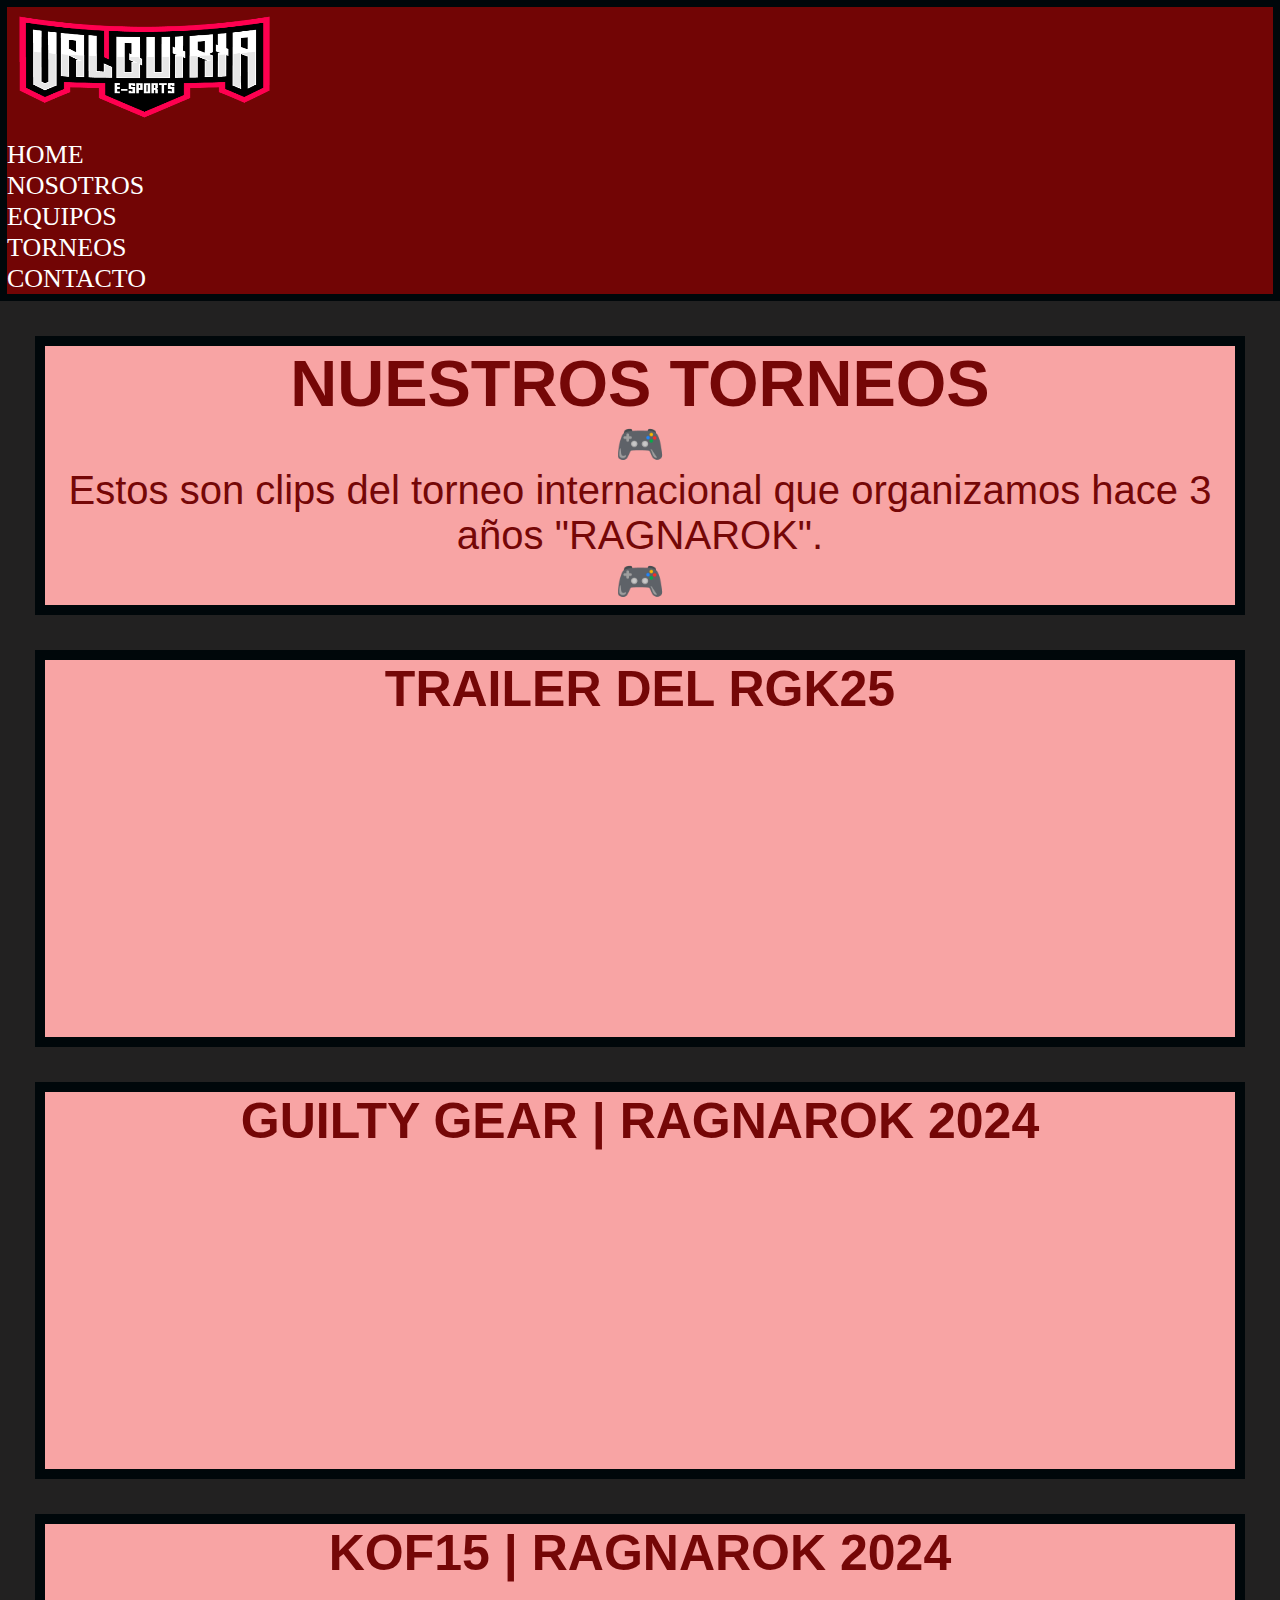
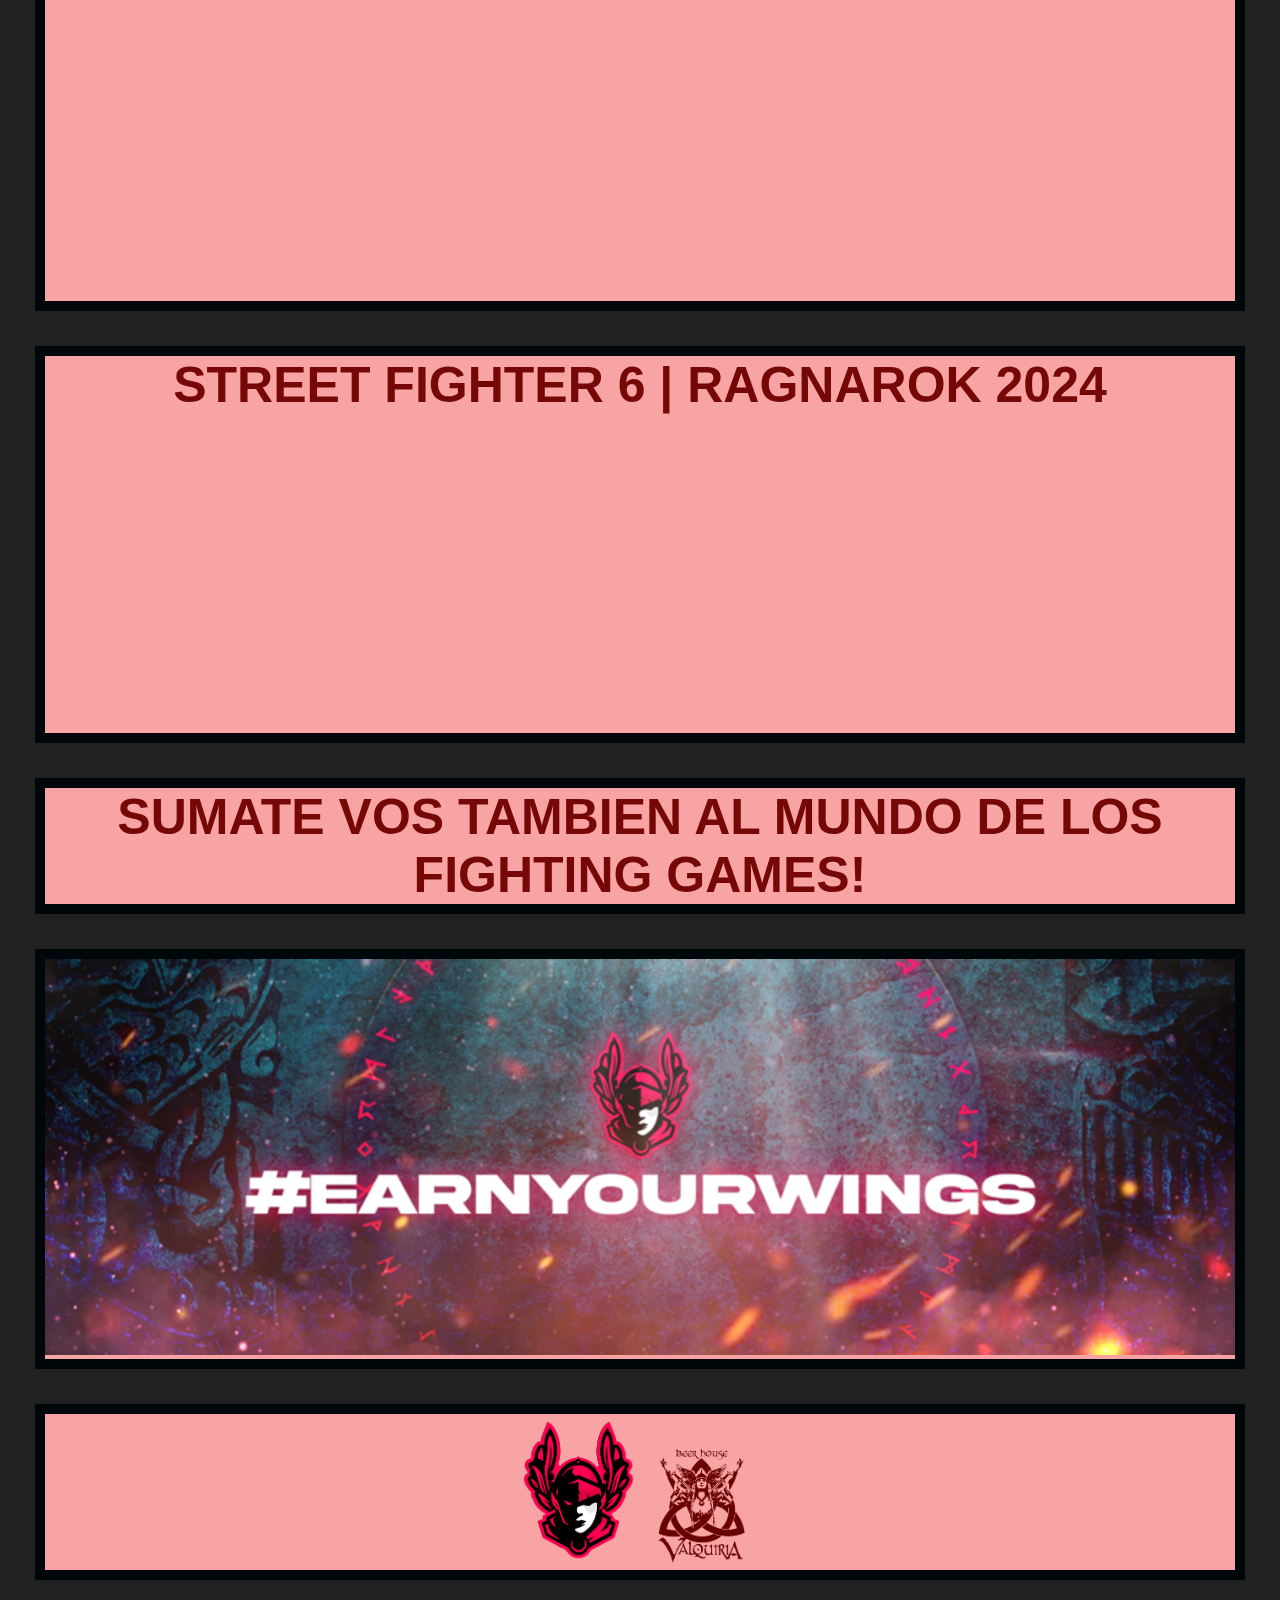
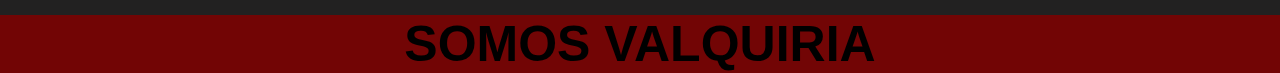
<file: Maquetado/pages/torneos.html>
<!--PreEntrega1 | Muñoz-->

<!DOCTYPE html>
<html lang="es">
<head>
    <meta charset="UTF-8">
    <meta name="viewport" content="width=device-width, initial-scale=1.0">
    <title>TORNEOS | Valquiria eSports</title>
    <link rel="stylesheet" href="../assets/css/style.css">
</head>
<body>
<!--encabezado con logo-->
    <header class="encabezado">
            <div>
                <img src="../assets/img/valquiria-esports.png" class="logo-inicio" alt="logo">
            </div>
            <nav>
                <ul class="linkinicio">
                <li><a href="../index.html">HOME</a></li>
                <li><a href="../pages/nosotros.html">NOSOTROS</a></li>
                <li><a href="../pages/equipos.html">EQUIPOS</a></li>
                <li><a href="../pages/torneos.html" class="active">TORNEOS</a></li>
                <li><a href="../pages/contacto.html">CONTACTO</a></li>
            </ul>
        </nav>
    </header>

<!--contenido de la página-->
    <main>
        <section class="mensaje-de-bienvenida">
            <h1>NUESTROS TORNEOS</h1>
            <P>🎮</P>
            <p>Estos son clips del torneo internacional que organizamos hace 3 años "RAGNAROK".</p>
            <P>🎮</P>
        </section>
        <section>
            <h2>TRAILER DEL RGK25</h2>
            <iframe width="560" height="315" src="https://www.youtube.com/embed/xGpCdiNdtJs?si=PNXBSydFDPmNcWBu" title="YouTube video player" frameborder="0" allow="accelerometer; autoplay; clipboard-write; encrypted-media; gyroscope; picture-in-picture; web-share" referrerpolicy="strict-origin-when-cross-origin" allowfullscreen></iframe>
        </section>
        <section>
            <h2>GUILTY GEAR | RAGNAROK 2024</h2>
            <iframe width="560" height="315" src="https://www.youtube.com/embed/bsk1-pinDnE?si=0bZxAEYYpONnmYGP" title="YouTube video player" frameborder="0" allow="accelerometer; autoplay; clipboard-write; encrypted-media; gyroscope; picture-in-picture; web-share" referrerpolicy="strict-origin-when-cross-origin" allowfullscreen></iframe>
        </section>
        <section>
            <h2>KOF15 | RAGNAROK 2024</h2>
            <iframe width="560" height="315" src="https://www.youtube.com/embed/j3KZdpaTuYg?si=DhqJqRxGGunvgRKE" title="YouTube video player" frameborder="0" allow="accelerometer; autoplay; clipboard-write; encrypted-media; gyroscope; picture-in-picture; web-share" referrerpolicy="strict-origin-when-cross-origin" allowfullscreen></iframe>
        </section>
        <section>
            <h2>STREET FIGHTER 6 | RAGNAROK 2024</h2>
            <iframe width="560" height="315" src="https://www.youtube.com/embed/amIGyjOEokc?si=B0El4KRhyrUKLMTr" title="YouTube video player" frameborder="0" allow="accelerometer; autoplay; clipboard-write; encrypted-media; gyroscope; picture-in-picture; web-share" referrerpolicy="strict-origin-when-cross-origin" allowfullscreen></iframe>
        </section>

<!--imagenes finales-->
        <section>
            <h2>SUMATE VOS TAMBIEN AL MUNDO DE LOS FIGHTING GAMES!</h2>
        </section>
            <section>
            <img src="../assets/img/earnyourwings.png" alt="earnyourwings" class="earnyourwings">
        </section>
        <section>
            <img src="../assets/img/valquiria-logo-png.png" alt="logo-final" class="logo-final-home"> <img src="../assets/img/beer-house-valquiria.png" alt="beer-house-valquiria" class="logo-final-home">
        </section>
    </main>

<!--final de pagina-->
    <footer>
        <div class="final-de-pagina">
            <h3>SOMOS VALQUIRIA</h3>
        </div>
    </footer>
</body>
</html>
</file>
<file: assets/css/style.css>
/*PreEntrega1 | Muñoz*/

/*reset*/
* {
    margin: 0;
    padding: 0;
    box-sizing: border-box;
}

body {
    font-family: 'Gill Sans', 'Gill Sans MT', Calibri, 'Trebuchet MS', sans-serif;
    background: #222121;
    color: #dfdddd;
    line-height: 1.5;
    padding-top: 140px;
}

/*header*/
.header {
    position: fixed;
    top: 0;
    width: 100%;
    background: linear-gradient(90deg, #ac0f0f, #8b0c0c);
    border-bottom: 5px solid #00070a;
    box-shadow: 0 4px 15px rgba(0, 0, 0, 0.5);
    z-index: 1000;
    transition: all 0.3s ease;
}

.header__logo {
    width: 160px;
    transition: transform 0.3s ease;
}

.header__logo:hover {
    transform: scale(1.1);
}

.header__nav .nav-link {
    color: #fff;
    font-weight: bold;
    margin-right: 10px;
    position: relative;
    transition: color 0.3s ease;
}

.header__nav .nav-link::after {
    content: '';
    display: block;
    height: 3px;
    width: 0;
    background: #11e711;
    transition: width 0.3s ease;
    position: absolute;
    bottom: -5px;
    left: 0;
}

.header__nav .nav-link:hover::after,
.header__nav .nav-link.active::after {
    width: 100%;
}

.header__nav .nav-link:hover,
.header__nav .nav-link.active {
    color: #11e711;
}

section {
    border: 4px solid #00070a;
    border-radius: 10px;
    box-shadow: 0 8px 20px rgba(0, 0, 0, 0.6);
    transition: transform 0.3s ease, box-shadow 0.3s ease;
}

section:hover {
    transform: translateY(-5px);
    box-shadow: 0 12px 30px rgba(0, 0, 0, 0.8);
}

.welcome-section,
.call-to-action,
.about-section,
.teams-intro,
.intro-torneos,
.contact-form-section {
    padding: 20px;
    background: linear-gradient(145deg, #ac0f0f, #8b0c0c);
}

/*textos*/
.text-light {
    color: #dfdddd;
}

.text-danger {
    color: #ff0000;
}

/*joystick animado*/
.joystick {
    font-size: 4rem;
    text-align: center;
    animation: float 2s ease-in-out infinite;
}

@keyframes float {

    0%,
    100% {
        transform: translateY(0);
    }

    50% {
        transform: translateY(-10px);
    }
}

/*logos*/
.logo-section__img {
    max-width: 150px;
    transition: transform 0.3s ease;
}

.logo-section__img:hover {
    transform: rotate(-5deg) scale(1.1);
}

.logos-finales img {
    width: 80px;
    transition: transform 0.3s ease, filter 0.3s ease;
}

.logos-finales img:hover {
    transform: scale(1.3) rotate(-5deg);
    filter: drop-shadow(0 0 10px #11e711);
}

/*formulario*/
.formulario input,
.formulario textarea {
    border-radius: 5px;
    border: 2px solid #00070a;
    transition: border-color 0.3s ease, box-shadow 0.3s ease;
}

.formulario input:focus,
.formulario textarea:focus {
    outline: none;
    border-color: #11e711;
    box-shadow: 0 0 10px #11e711;
}

.btn-success:hover {
    background-color: #0bb20b;
    transform: scale(1.05);
    transition: background-color 0.3s ease, transform 0.3s ease;
}

.btn-danger:hover {
    background-color: #cc0000;
    transform: scale(1.05);
    transition: background-color 0.3s ease, transform 0.3s ease;
}

/*redes*/
.redes a {
    text-decoration: none;
    color: #fff;
    font-weight: bold;
    transition: color 0.3s ease, transform 0.3s ease;
}

.redes a:hover {
    text-decoration: underline;
    color: #11e711;
    transform: scale(1.1);
}

/*videos*/
.video-section__iframe {
    width: 100%;
    aspect-ratio: 16/9;
    border: none;
}

/*cards*/
.card {
    transition: transform 0.3s ease, box-shadow 0.3s ease;
    border-radius: 12px;
    overflow: hidden;
}

.card:hover {
    transform: scale(1.05);
    box-shadow: 0 12px 25px rgba(17, 231, 17, 0.6);
}

/*footer*/
.footer {
    background: linear-gradient(90deg, #720505, #510303);
    color: #fff;
    padding: 20px;
    text-align: center;
    box-shadow: 0 -4px 10px rgba(0, 0, 0, 0.5);
}

/*media*/
@media (min-width: 768px) {
    .joystick {
        font-size: 5rem;
    }
}

@media (min-width: 1024px) {
    .joystick {
        font-size: 6rem;
    }
}
</file>
<file: Maquetado/assets/css/style.css>
/*PreEntrega1 | Muñoz*/

/* reset */
* {
    padding: 0;
    margin: 0;
    box-sizing: border-box;
}

/*página*/

body {
    font-family: 'Gill Sans', 'Gill Sans MT', Calibri, 'Trebuchet MS', sans-serif;
    background-color: rgb(34, 33, 33);
}

/*encabezado*/

header{
    border: 7px solid #00070a;
    font-size: 26px;
    text-decoration: none;
    background-color: rgb(114, 5, 5);
}


nav ul li a {
    color: white;
    text-decoration: none;
    font-family: 'Times New Roman', Times, serif;
}

/*contenido principal*/

main{
    text-align: center;
    color: rgb(82, 4, 4);
}

section{
    color: #750707;
    border: 10px solid #00070a;
    background-color: #f8a4a4;
    margin: 35px;
}

h1{
    font-size: 65px;
}

h2{
    font-size: 50px;
}
h3{
    font-size: 50px;
}

p{
    font-size: 40px;
}

/*contacto*/

div{
    font-size: 50px;
    color: black;
}


.formulario {
            background-color: rgb(114, 9, 9);
            border: 10px solid #00070a;
            color: #fff;
}

.guardar{
        background-color: #11e711;
        color: #fff;
}

.cancelar{
        background-color: #ff0000;
}

/*final de página*/

footer{
    text-align: center;
    color: rgb(10, 0, 0);
    background-color: rgb(114, 5, 5);
}

/*imagenes*/

img{
    width: 100%;
}

.logo-inicio {
    width: 275px;
    height: 120px;
}



.earnyourwings {
    max-width: 100%;
    height: auto;
}

.logo-final-home {
    max-width: 10%;
    height: min-content;
}
</file>
